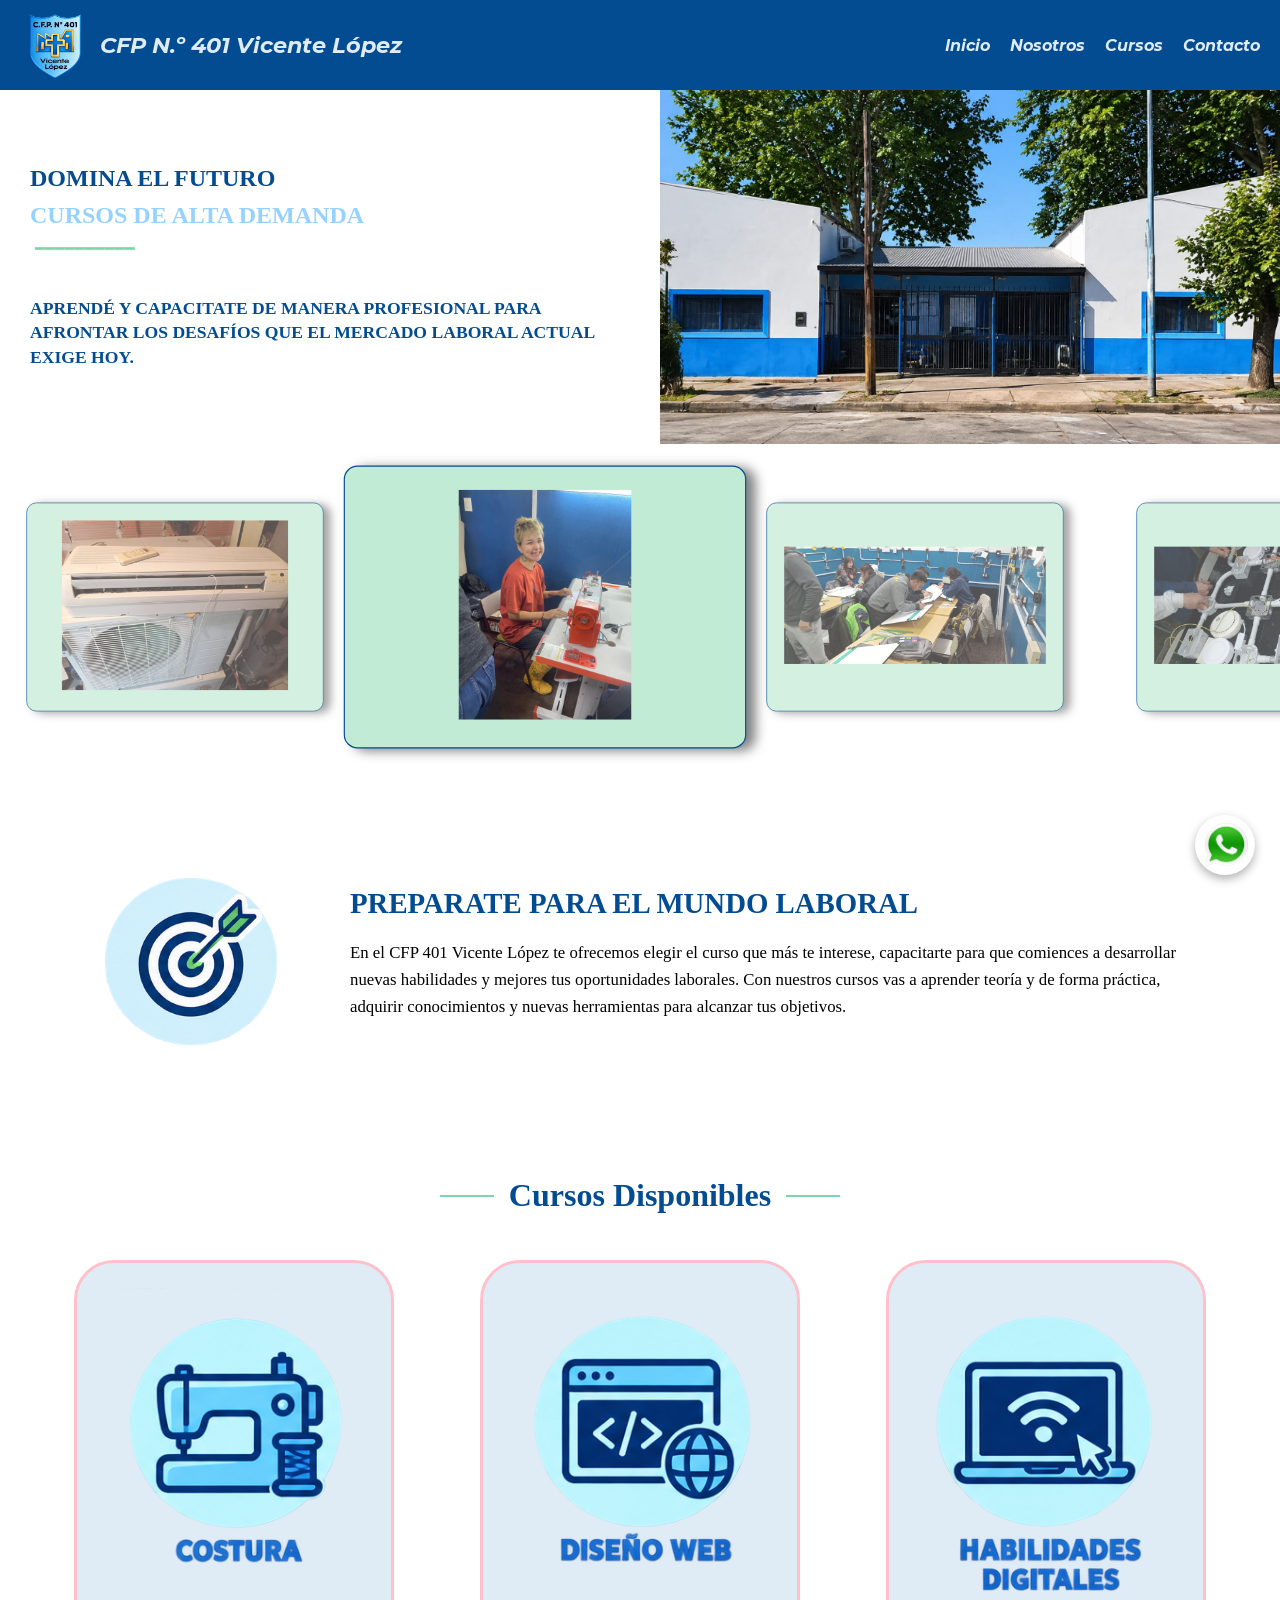
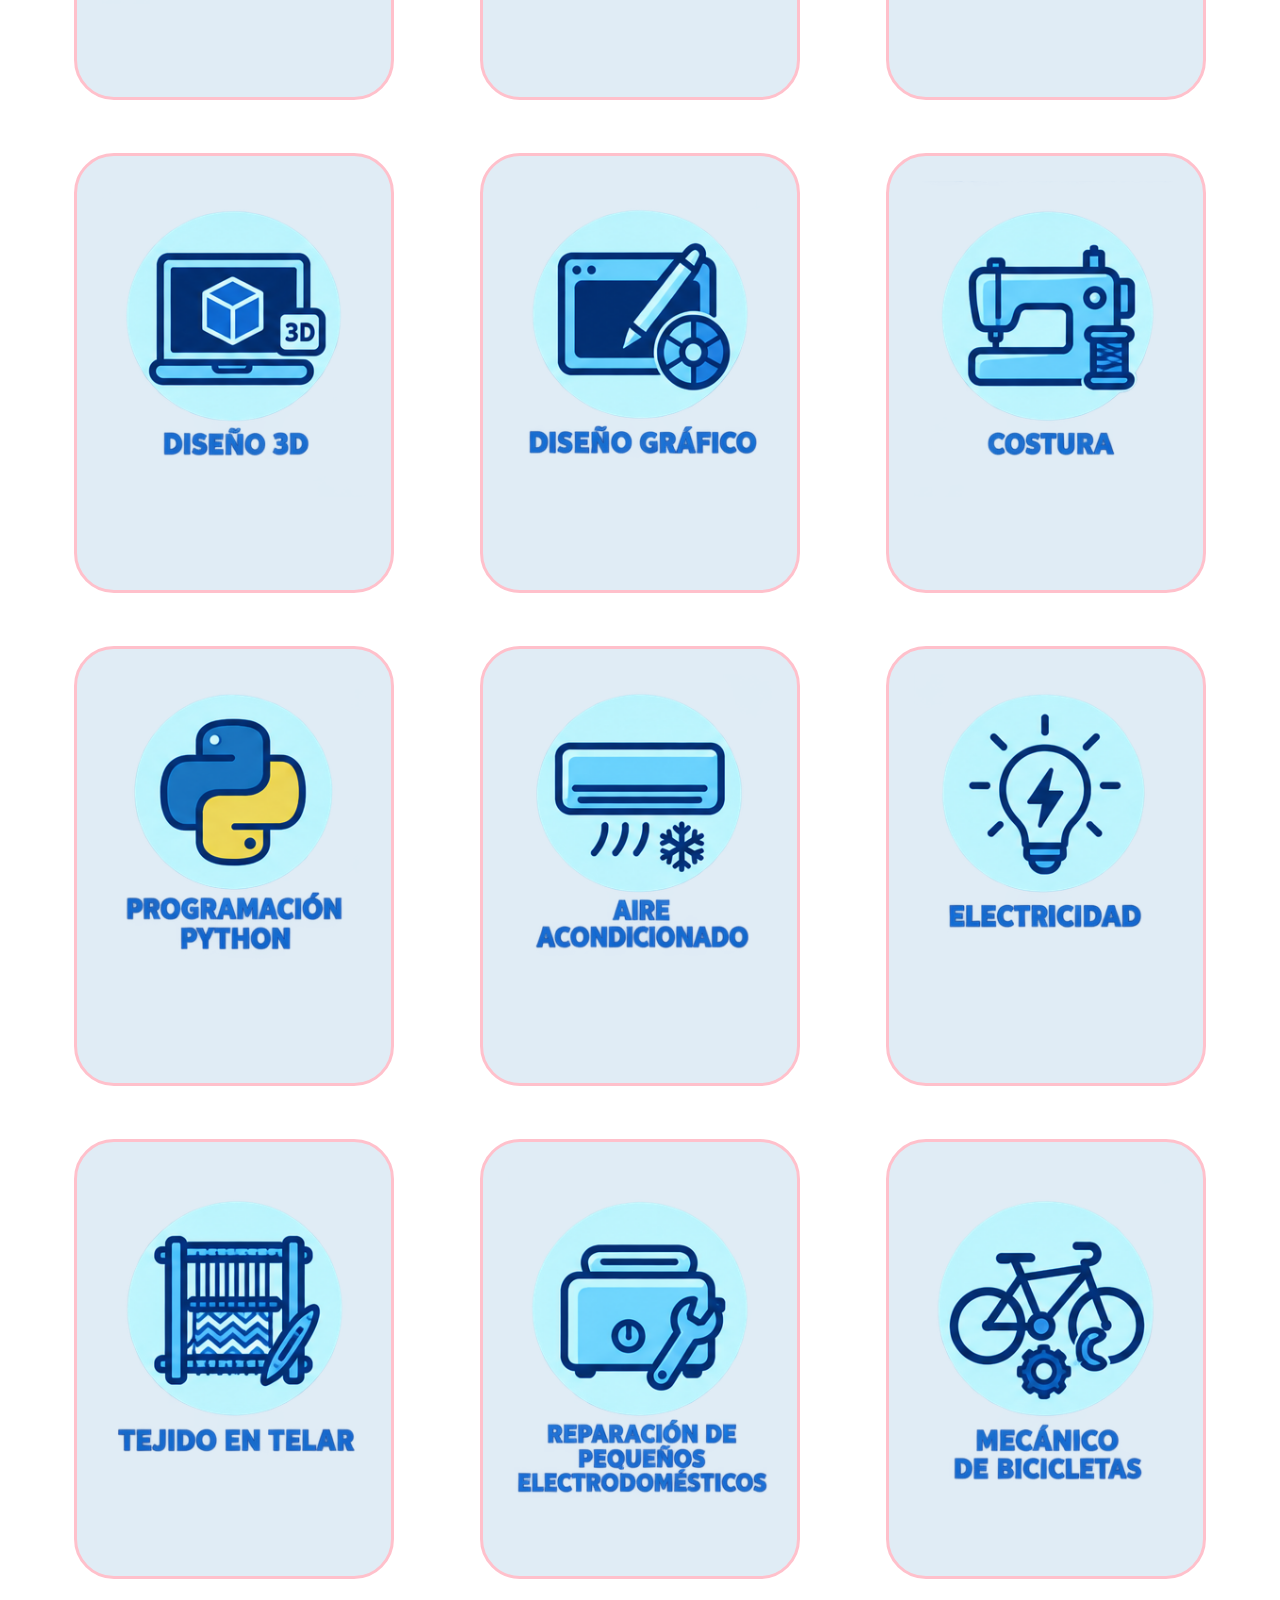
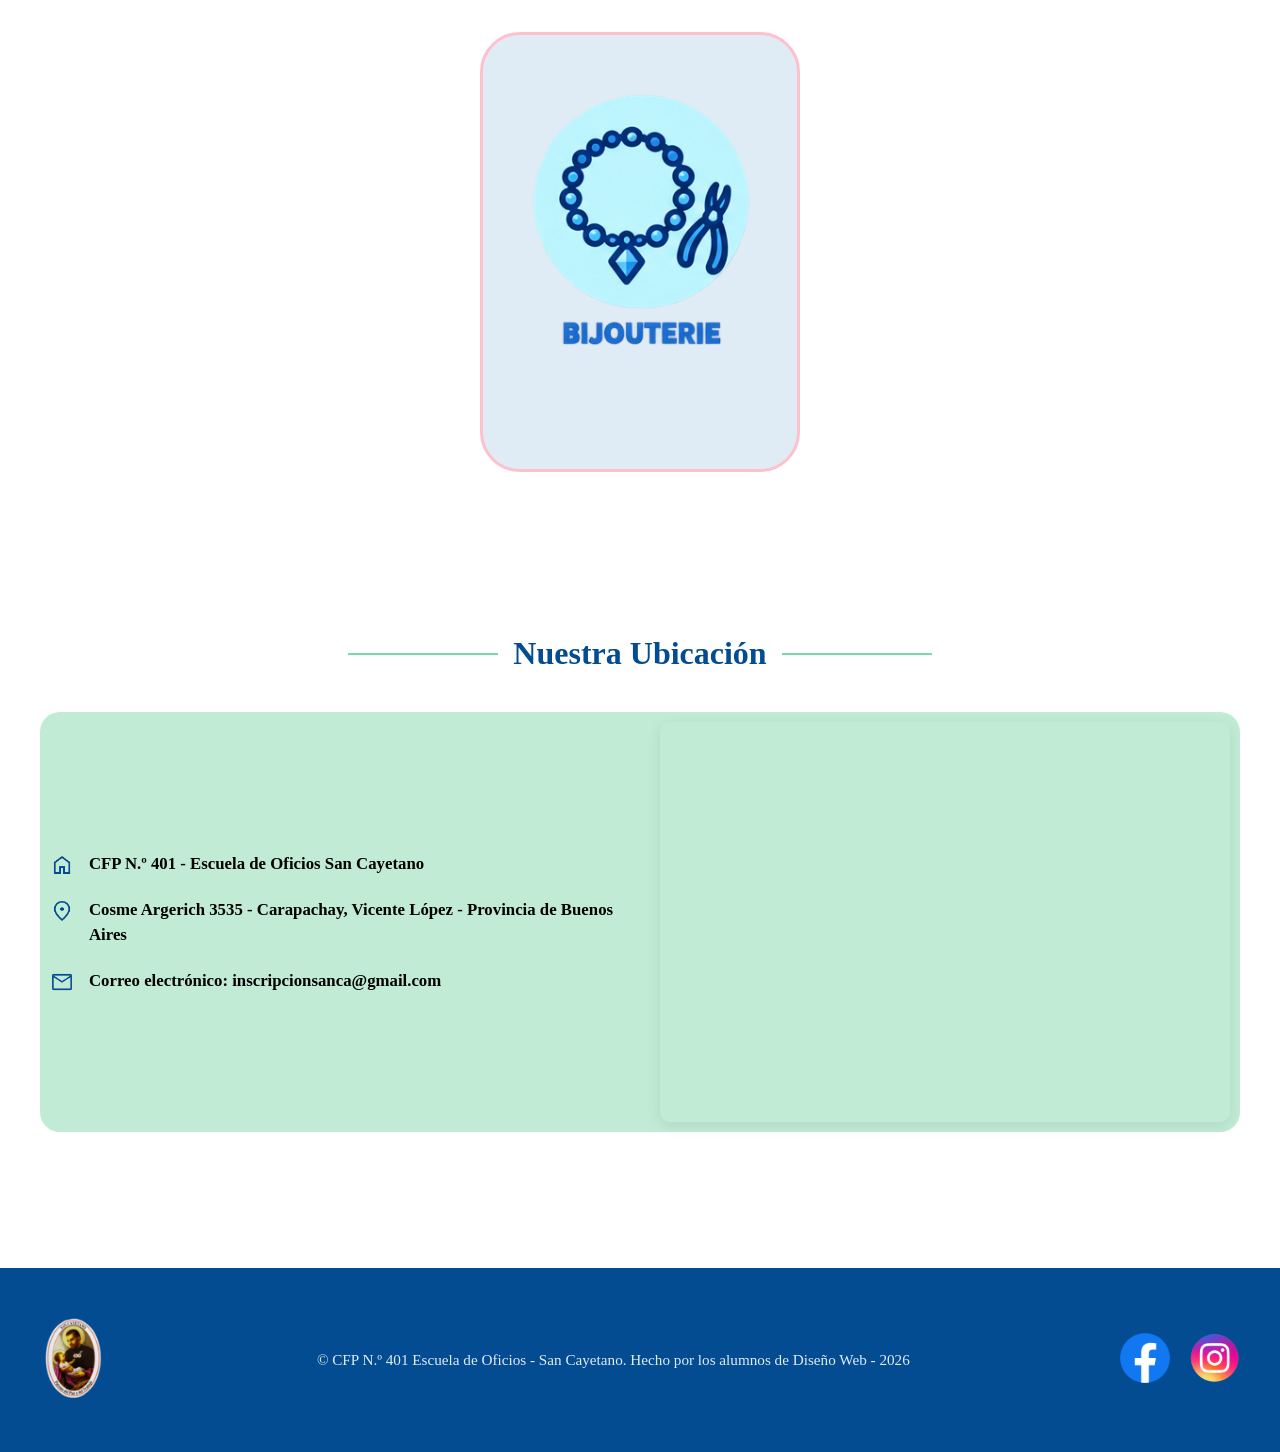
<file: index.html>
<!doctype html>
<html lang="es">
  <head>
    <meta charset="UTF-8" />
    <meta name="viewport" content="width=device-width, initial-scale=1.0" />
    <title>Inicio | CFP N.º 401 Vicente López</title>
    <link rel="stylesheet" href="css/layout.css" />
    <link rel="stylesheet" href="style.css" />
    <link rel="stylesheet" href="css/tarjetas-cursos.css" />
  </head>
  <body>
    <!--Encabezado y navegacion-->
    
    <header>
      <nav>
        <div class="logo">
          <img src="img/cfp 401.png" alt="" />
          <span>CFP N.º 401 Vicente López</span>
        </div>

        <ul class="navbar">
          <li><a href="index.html">Inicio</a></li>
          <li><a href="sobrenosotros.html">Nosotros</a></li>
          <li><a href="cursos.html">Cursos</a></li>
          <li><a href="contacto.html">Contacto</a></li>
        </ul>
      </nav>
    </header>
    
    <!--Contenido de la página-->
    <main>
      <section>
        <div class="contenedor">
          <div class="parrafo1">
            <div class="conjunto">
              <h1>DOMINA EL FUTURO</h1>
              <h2>CURSOS DE ALTA DEMANDA</h2>
              <div class="emojiHorizontal">━━━━━━━━━━</div>
            </div>
            <div class="parrafo2">
              <br />
              <h2>
                APRENDÉ Y CAPACITATE DE MANERA PROFESIONAL PARA AFRONTAR LOS DESAFÍOS QUE
                EL MERCADO LABORAL ACTUAL EXIGE HOY.
              </h2>
            </div>
          </div>

          <div class="bienvenida">
            <img class="sanca" src="img/sanca ins.jpg" />
          </div>
        </div>
      </section>

      <!-- Contenedor externo del carrusel -->

    <ul class="carrousel">
      <li class="Item">
        <img src="img/carrousell/imgdownloader-7a3324e4.jpeg" />
      </li>
      <li class="Item">
        <img src="img/carrousell/imgdownloader-2f3653e8.jpeg" />
      </li>
      <li class="Item">
        <img src="img/carrousell/imgdownloader-5572dd27.jpeg" />
      </li>
      <li class="Item">
        <img src="img/carrousell/imgdownloader-835ce319.jpeg" />
      </li>
      <li class="Item">
        <img src="img/carrousell/imgdownloader-a56210f3.jpeg" />
      </li>
      <li class="Item">
        <img src="img/carrousell/imgdownloader-ab0f7b37.jpeg" />
      </li>
      <li class="Item">
        <img src="img/carrousell/imgdownloader-b1d4fe76.jpeg" />
      </li>
      <li class="Item">
        <img src="img/carrousell/Impresion 3d.jpg" />
      </li>
    </ul>

      <!-- Primera seccion - Imagen con texto -->
      <br/><br/>

      <!-- Texto seccion 1 -->
      <section class="preparate-section">
  <div class="preparate-container">
    
    <!-- Icono o ilustración -->
    <div class="preparate-icon">
      <img src="img/iconos/objetivo.png"/>
    </div>

    <!-- Contenido de texto -->
    <div class="preparate-content">
      <h2 class="mundo">PREPARATE PARA EL MUNDO LABORAL</h2>
      <p class="cfp">
        En el CFP 401 Vicente López te ofrecemos elegir el curso que más te interese, capacitarte para que comiences a desarrollar nuevas habilidades y mejores tus oportunidades laborales.
        Con nuestros cursos vas a aprender teoría y de forma práctica, adquirir conocimientos y nuevas herramientas para alcanzar tus objetivos.
      </p>
    </div>

    </div>
      </section>

     
      <!-- Cursos -->
      <section class="cursos-section">
  
  <div class="tituloCursos">
    <h2>Cursos Disponibles</h2>
  </div>

  <!-- Contenedor de tarjetas: las genera script/cursos.js a partir de json/cursos.json -->
  <div class="lista-cursos" id="lista-cursos"></div>
</section>
      <!-- Fin seccion Cursos -->

      <!-- Ubicación -->
      <section class="contacto-section">
  
  
        <div class="alinear-contacto">
          <h2>Nuestra Ubicación</h2>
        </div>

    <div class="fila">
    
    <!-- Datos de contacto -->
    <div class="columna1">
      <div class="contenedorUbicacion">
        <p class="dato-contacto">
          <img src="img/home.png"/> 
          <strong>CFP N.º 401 - Escuela de Oficios San Cayetano</strong>
        </p>
        
        <p class="dato-contacto">
          <img src="img/location.png"/> 
          <strong>Cosme Argerich 3535 - Carapachay, Vicente López - Provincia de Buenos Aires</strong>
        </p>
        
        <p class="dato-contacto">
          <img src="img/mail.png"/> 
          <strong>Correo electrónico: inscripcionsanca@gmail.com</strong> 
        </p>
      </div>
    </div>


         <!-- Mapa responsivo -->
    <div class="columna2">
      <div class="map-container">
        <iframe
          src="https://www.google.com/maps/embed?pb=!1m18!1m12!1m3!1d3286.8781703437503!2d-58.54680232426289!3d-34.531314472980405!2m3!1f0!2f0!3f0!3m2!1i1024!2i768!4f13.1!3m3!1m2!1s0x95bcb0a4e9ad8f0f%3A0xa6dee74b91235b7b!2sEscuela%20de%20Oficios%20San%20Cayetano%20-%20CFP%20401%20Vicente%20L%C3%B3pez!5e0!3m2!1ses-419!2sar!4v1790050199813!5m2!1ses-419!2sar"
          style="border: 0;"
          allowfullscreen=""
          loading="lazy"
          referrerpolicy="strict-origin-when-cross-origin"
          title="Ubicación de la Escuela de Oficios San Cayetano en Google Maps"
        ></iframe>
      </div>
    </div>
</div>
      </section>

      <!-- Botón flotante de WhatsApp -->
      <a href="https://wa.me/5491157210884" 
        class="whatsapp-float" 
        target="_blank" 
        rel="noopener noreferrer" 
        aria-label="Contactar por WhatsApp">
          <img src="img/whatsApp.png" alt="Icono de WhatsApp" />
      </a>

    </main>
    <br/><br/>

    <!--Pie de página-->
    <footer class="custom">
  <div class="footer-content">
    
    <!-- Logo o imagen institucional -->
    <div class="footer-logo">
      <img src="img/sanca p.png" alt="Logo Escuela San Cayetano" class="cayetano" />
    </div>

    <!-- Derechos reservados -->
    <div class="footer-column">
      <p>&copy; CFP N.º 401 Escuela de Oficios - San Cayetano. Hecho por los alumnos de Diseño Web - 2026</p>
    </div>

    <!-- Redes sociales -->
    <div class="social-icons">
      <a href="https://www.facebook.com/cfpvicentelopez/" target="_blank" rel="noopener noreferrer" aria-label="Facebook del CFP 401">
        <img src="img/fb logo.png" alt="Logo de Facebook" />
      </a>
      <a href="https://www.instagram.com/cfp401escuelasancayetano/" target="_blank" rel="noopener noreferrer" aria-label="Instagram del CFP 401">
        <img src="img/ig.png" alt="Logo de Instagram" />
      </a>
    </div>

  </div>
</footer>

    <script src="script.js"></script>
    <script src="script/cursos.js"></script>
  </body>
</html>
</file>
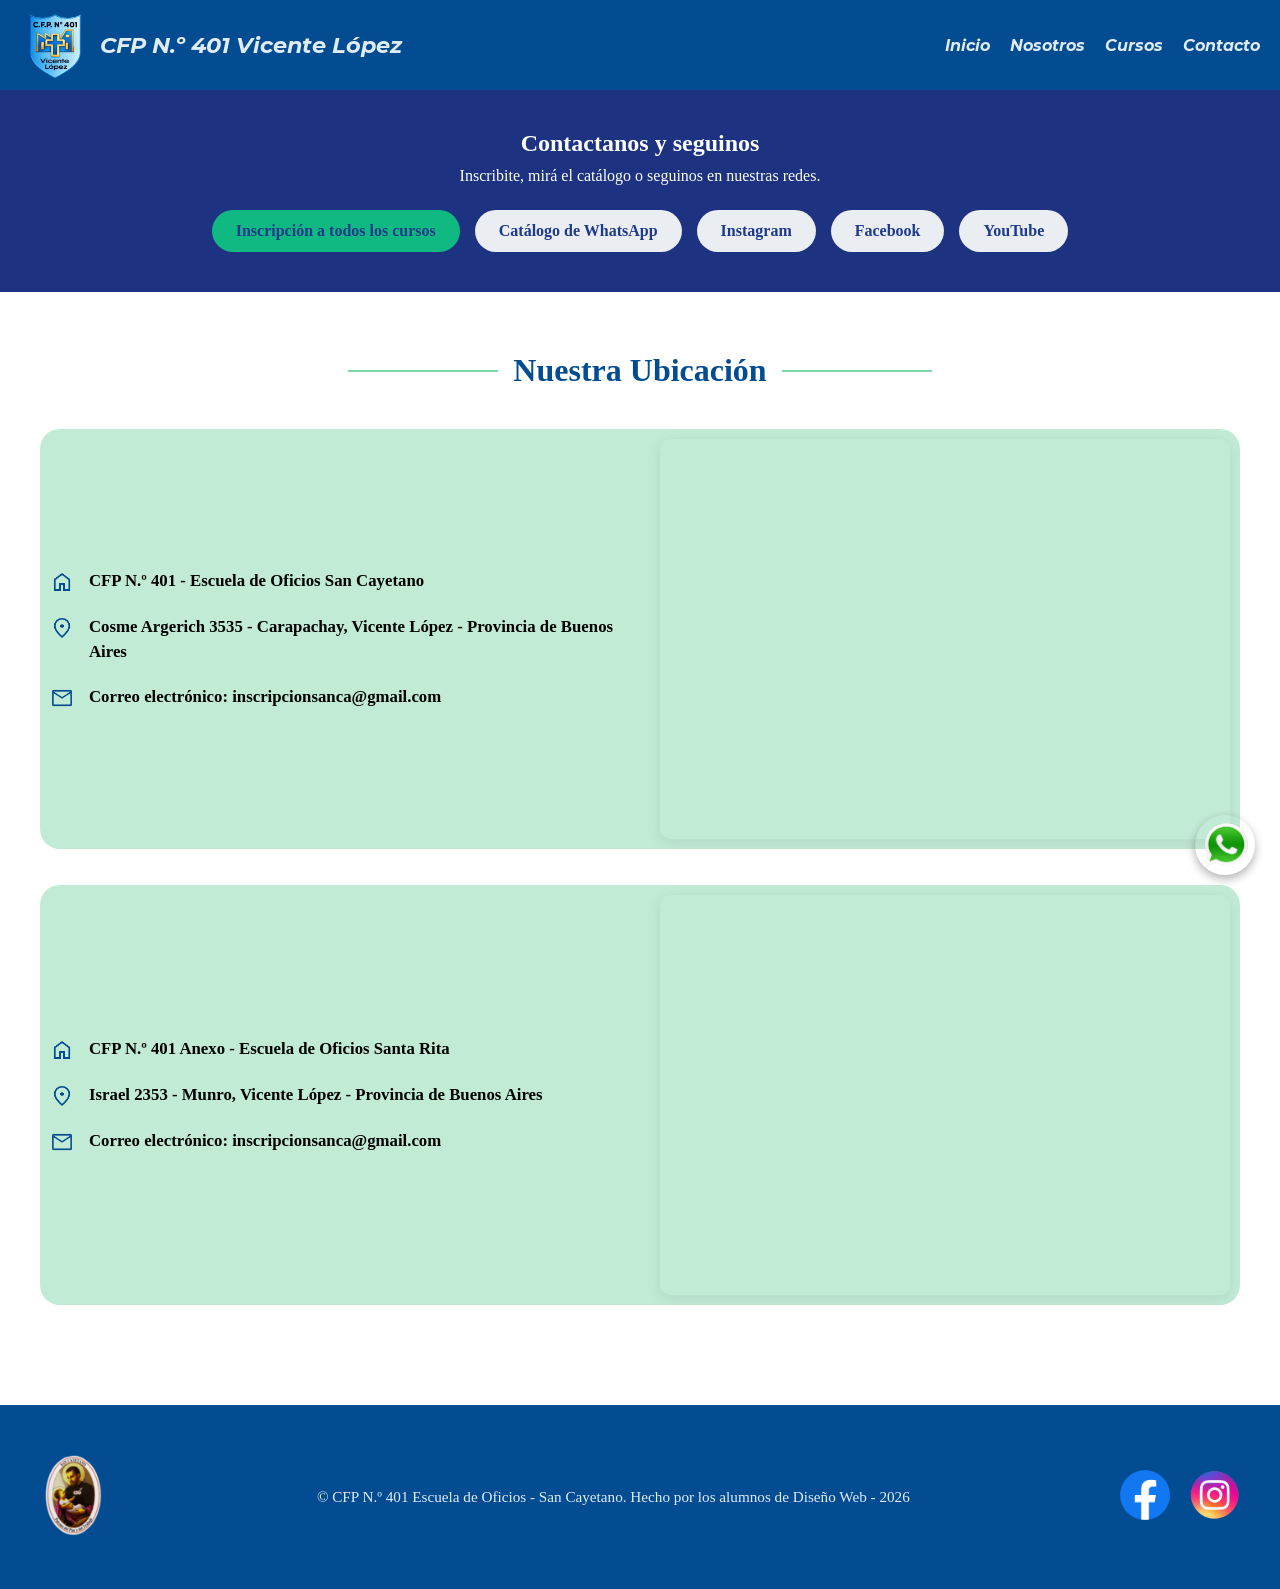
<file: contacto.html>
<!DOCTYPE html>
<html lang="es">
<head>
    <meta charset="UTF-8">
    <meta name="viewport" content="width=device-width, initial-scale=1.0">
    <title>Contacto | CFP N.º 401 Vicente López</title>
    <link rel="stylesheet" href="css/layout.css">
    <link rel="stylesheet" href="style.css">
    
</head>
<body>
   <!--Encabezado y navegacion-->
    <header>
      <nav>
        <div class="logo">
          <img src="img/cfp 401.png" alt="" />
          <span>CFP N.º 401 Vicente López</span>
        </div>

        <ul class="navbar">
            <li><a href="index.html">Inicio</a></li>
            <li><a href="sobrenosotros.html">Nosotros</a></li>
            <li><a href="cursos.html">Cursos</a></li>
            <li><a href="contacto.html">Contacto</a></li>
        </ul>
    </nav>
     

    </header>


    <!--Contenido de la página-->

    <main>
      
    <!--Información de contacto-->
    <section class="contacto-info">
        <h2>Contactanos y seguinos</h2>
        <p>Inscribite, mirá el catálogo o seguinos en nuestras redes.</p>

        <div class="contacto-info__enlaces">
            <a class="enlace-inscripcion" href="https://san-cayetano-aprendes.lovable.app/#inicio" target="_blank" rel="noopener noreferrer">Inscripción a todos los cursos</a>
            <a class="enlace-contacto" href="https://www.whatsapp.com/catalog/5491157210884/?app_absent=0" target="_blank" rel="noopener noreferrer">Catálogo de WhatsApp</a>
            <a class="enlace-contacto" href="https://www.instagram.com/cfp401escuelasancayetano/?hl=es-la" target="_blank" rel="noopener noreferrer">Instagram</a>
            <a class="enlace-contacto" href="https://www.facebook.com/cayetano.sanca" target="_blank" rel="noopener noreferrer">Facebook</a>
            <a class="enlace-contacto" href="https://www.youtube.com/channel/UC4_VMLCWipkBuv9fV1UsdDA" target="_blank" rel="noopener noreferrer">YouTube</a>
        </div>
    </section>
        <section>

            <!-- Ubicación -->
      <section class="contacto-section">
  
  
        <div class="alinear-contacto">
          <h2>Nuestra Ubicación</h2>
        </div>

    <div class="fila">
    
    <!-- Datos de contacto -->
    <div class="columna1">
      <div class="contenedorUbicacion">
        <p class="dato-contacto">
          <img src="img/home.png"/> 
          <strong>CFP N.º 401 - Escuela de Oficios San Cayetano</strong>
        </p>
        
        <p class="dato-contacto">
          <img src="img/location.png"/> 
          <strong>Cosme Argerich 3535 - Carapachay, Vicente López - Provincia de Buenos Aires</strong>
        </p>
        
        <p class="dato-contacto">
          <img src="img/mail.png"/> 
          <strong>Correo electrónico: inscripcionsanca@gmail.com</strong> 
        </p>
      </div>
    </div>



             <!-- Mapa responsivo -->
    <div class="columna2">
      <div class="map-container">
        <iframe
          src="https://www.google.com/maps/embed?pb=!1m18!1m12!1m3!1d3286.8781703437503!2d-58.54680232426289!3d-34.531314472980405!2m3!1f0!2f0!3f0!3m2!1i1024!2i768!4f13.1!3m3!1m2!1s0x95bcb0a4e9ad8f0f%3A0xa6dee74b91235b7b!2sEscuela%20de%20Oficios%20San%20Cayetano%20-%20CFP%20401%20Vicente%20L%C3%B3pez!5e0!3m2!1ses-419!2sar!4v1790050199813!5m2!1ses-419!2sar"
          style="border: 0;"
          allowfullscreen=""
          loading="lazy"
          referrerpolicy="strict-origin-when-cross-origin"
          title="Ubicación de la Escuela de Oficios San Cayetano en Google Maps"
        ></iframe>
      </div>
    </div>

    </div>
    <br><br>
    
    <div class="fila2">
    <!-- Datos de contacto -->
    <div class="columna3">
      <div class="contenedorUbicacion2">
        <p class="dato-contacto">
          <img src="img/home.png"/> 
          <strong>CFP N.º 401 Anexo - Escuela de Oficios Santa Rita</strong>
        </p>
        
        <p class="dato-contacto">
          <img src="img/location.png"/> 
          <strong>Israel 2353 - Munro, Vicente López - Provincia de Buenos Aires</strong>
        </p>
        
        <p class="dato-contacto">
          <img src="img/mail.png"/> 
          <strong>Correo electrónico: inscripcionsanca@gmail.com</strong> 
        </p>
      </div>
    </div>



             <!-- Mapa responsivo -->
    <div class="columna2">
      <div class="map-container">
        <iframe src="https://www.google.com/maps/embed?pb=!1m18!1m12!1m3!1d3286.4632572674295!2d-58.5382216!3d-34.5418243!2m3!1f0!2f0!3f0!3m2!1i1024!2i768!4f13.1!3m3!1m2!1s0x95bcb0b344464b4f%3A0x9ddb9352e2899dce!2sIsrael%202353%2C%20B1606EAE%20Munro%2C%20Provincia%20de%20Buenos%20Aires!5e0!3m2!1ses-419!2sar!4v1792106433763!5m2!1ses-419!2sar"  
        style="border:0;" 
        allowfullscreen="" 
        loading="lazy" 
        referrerpolicy="strict-origin-when-cross-origin"></iframe>
      </div>
    </div>
</div>
        </section>
        </section>
    </main>

      <!-- Botón flotante de WhatsApp -->
      <a href="https://wa.me/5491157210884" 
        class="whatsapp-float" 
        target="_blank" 
        rel="noopener noreferrer" 
        aria-label="Contactar por WhatsApp">
          <img src="img/whatsApp.png" alt="Icono de WhatsApp" />
      </a>

        <!--Pie de página-->
    <footer class="custom">
  <div class="footer-content">
    
    <!-- Logo o imagen institucional -->
    <div class="footer-logo">
      <img src="img/sanca p.png" alt="Logo Escuela San Cayetano" class="cayetano" />
    </div>

    <!-- Derechos reservados -->
    <div class="footer-column">
      <p>&copy; CFP N.º 401 Escuela de Oficios - San Cayetano. Hecho por los alumnos de Diseño Web - 2026</p>
    </div>

    <!-- Redes sociales -->
    <div class="social-icons">
      <a href="https://www.facebook.com/cfpvicentelopez/" target="_blank" rel="noopener noreferrer" aria-label="Facebook del CFP 401">
        <img src="img/fb logo.png" alt="Logo de Facebook" />
      </a>
      <a href="https://www.instagram.com/cfp401escuelasancayetano/" target="_blank" rel="noopener noreferrer" aria-label="Instagram del CFP 401">
        <img src="img/ig.png" alt="Logo de Instagram" />
      </a>
    </div>

  </div>
</footer>

</body>
</html>
</file>
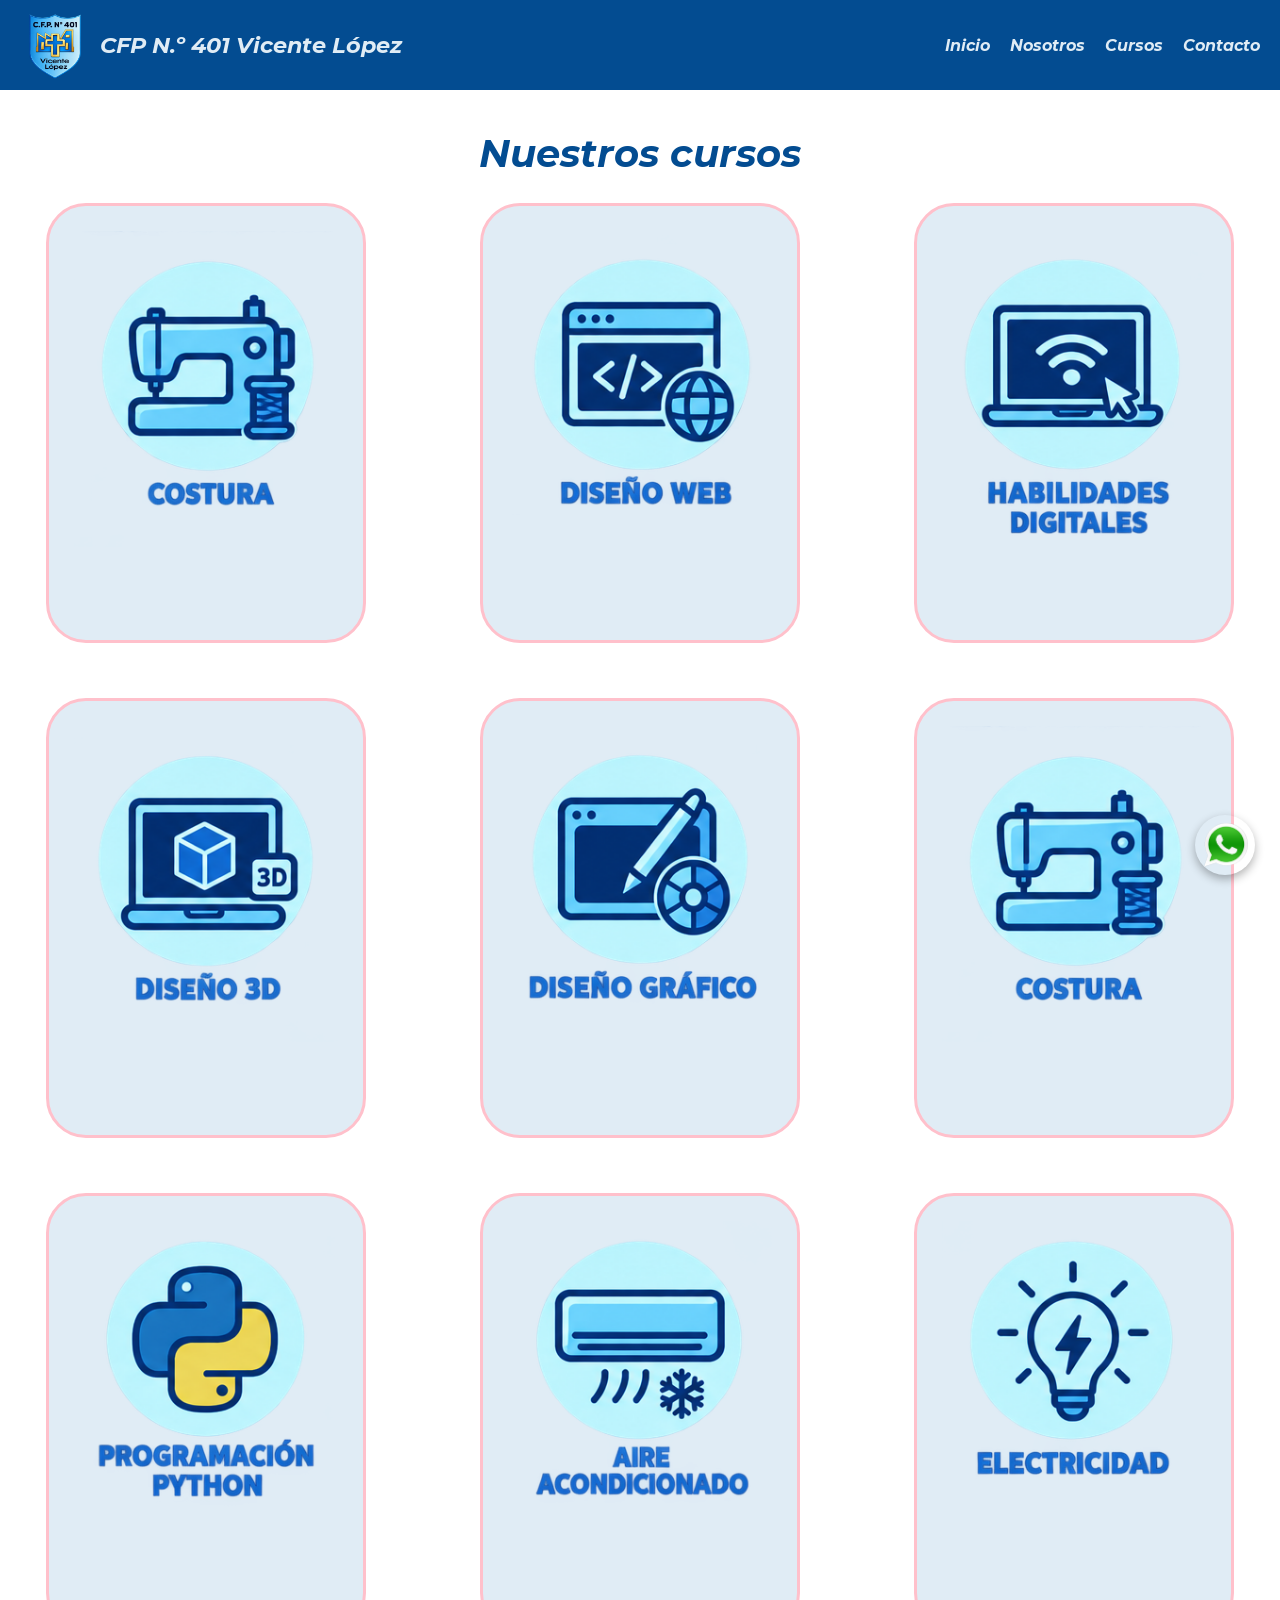
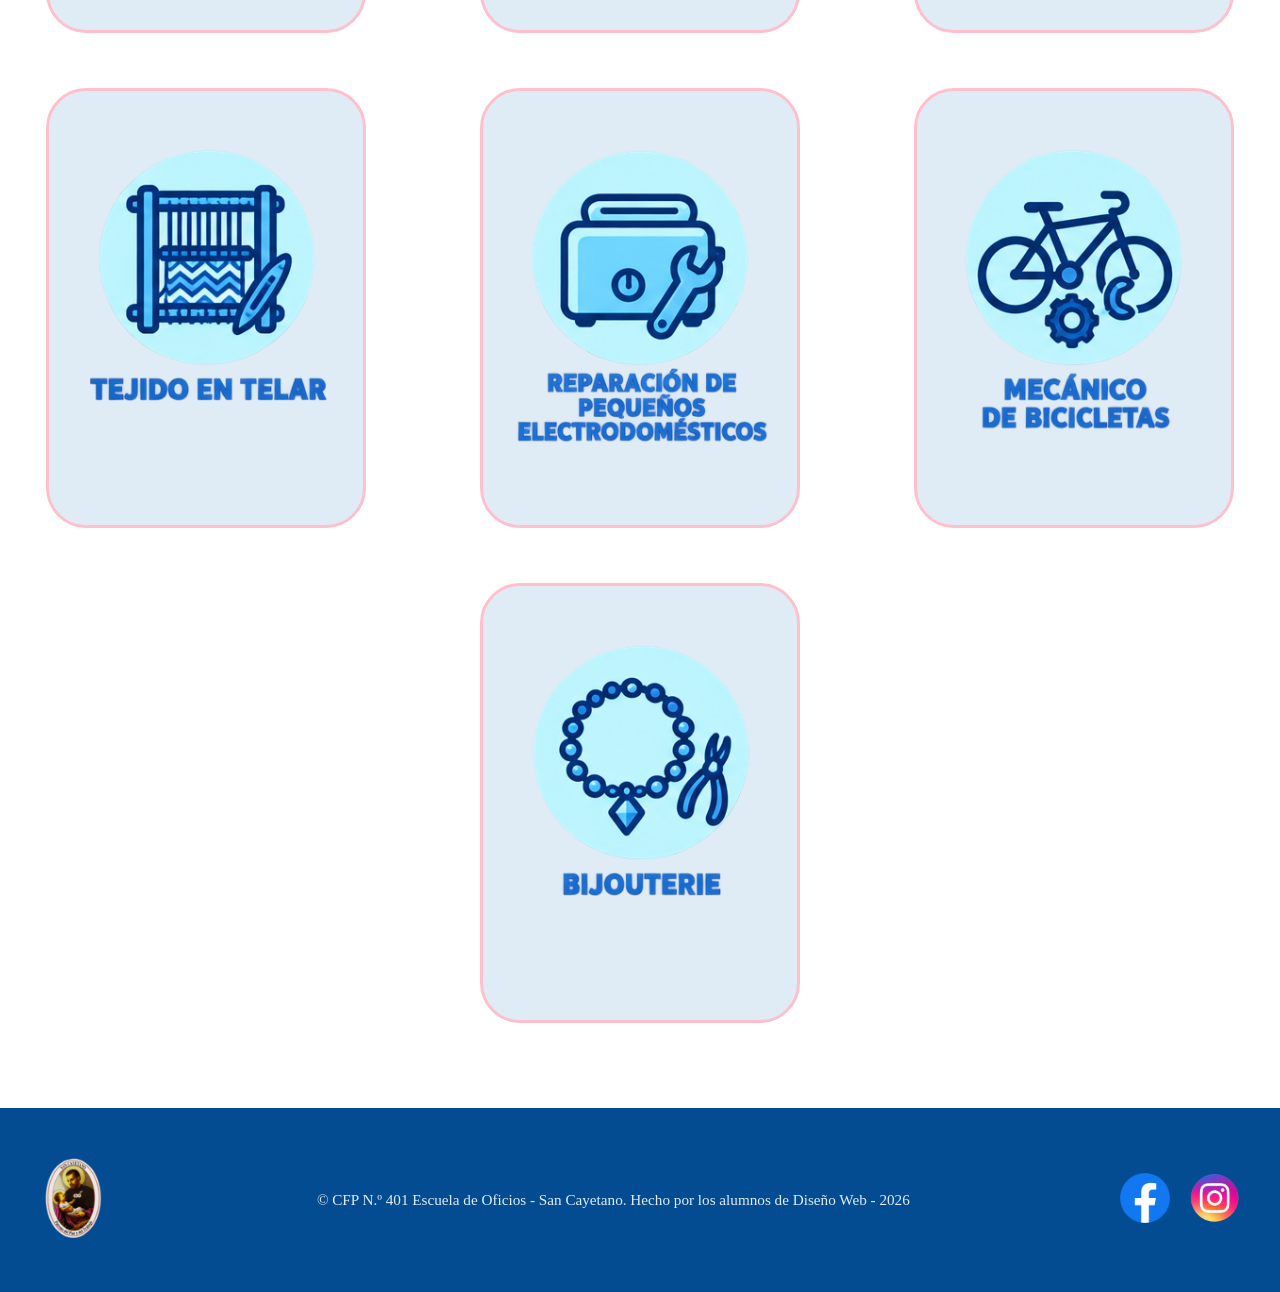
<file: cursos.html>
<!DOCTYPE html>
<html lang="es">
<head>
    <meta charset="UTF-8">
    <meta name="viewport" content="width=device-width, initial-scale=1.0">
    <title>Cursos | CFP N.º 401 Vicente López</title>
    <link rel="stylesheet" href="./css/layout.css">
    <link rel="stylesheet" href="./css/cursos.css">
    <link rel="stylesheet" href="./css/tarjetas-cursos.css">
</head>
<body>
     <header>
      <nav>
        <div class="logo">
          <img src="img/cfp 401.png" alt="" />
          <span>CFP N.º 401 Vicente López</span>
        </div>

        <ul class="navbar">
          <li><a href="index.html">Inicio</a></li>
          <li><a href="sobrenosotros.html">Nosotros</a></li>
          <li><a href="cursos.html">Cursos</a></li>
          <li><a href="contacto.html">Contacto</a></li>
        </ul>
      </nav>
    </header>
   

    <h1 class="titulo-pagina">Nuestros cursos</h1>
    <main class="lista-cursos" id="lista-cursos">
         
    </main>

    <!-- Botón flotante de WhatsApp -->
      <a href="https://wa.me/5491157210884" 
        class="whatsapp-float" 
        target="_blank" 
        rel="noopener noreferrer" 
        aria-label="Contactar por WhatsApp">
          <img src="img/whatsApp.png" alt="Icono de WhatsApp" />
      </a>
        <!--Pie de página-->
    <footer class="custom">
  <div class="footer-content">
    
    <!-- Logo o imagen institucional -->
    <div class="footer-logo">
      <img src="img/sanca p.png" alt="Logo Escuela San Cayetano" class="cayetano" />
    </div>

    <!-- Derechos reservados -->
    <div class="footer-column">
      <p>&copy; CFP N.º 401 Escuela de Oficios - San Cayetano. Hecho por los alumnos de Diseño Web - 2026</p>
    </div>

    <!-- Redes sociales -->
    <div class="social-icons">
      <a href="https://www.facebook.com/cfpvicentelopez/" target="_blank" rel="noopener noreferrer" aria-label="Facebook del CFP 401">
        <img src="img/fb logo.png" alt="Logo de Facebook" />
      </a>
      <a href="https://www.instagram.com/cfp401escuelasancayetano/" target="_blank" rel="noopener noreferrer" aria-label="Instagram del CFP 401">
        <img src="img/ig.png" alt="Logo de Instagram" />
      </a>
    </div>

  </div>
</footer>
    <script src="./script/cursos.js"></script>
</body>
</html>
</file>
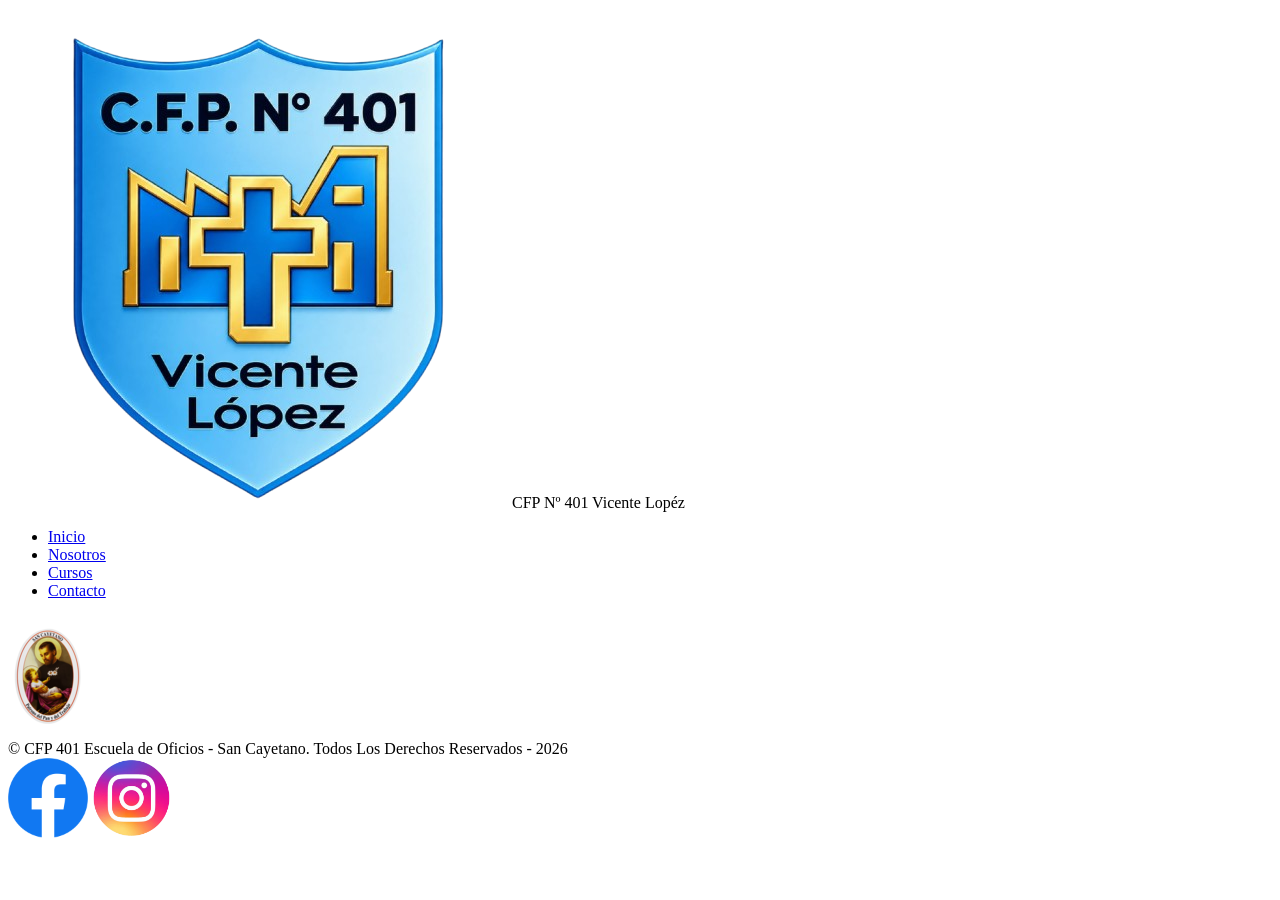
<file: nosotros.html>
<!DOCTYPE html>
<html lang="en">
<head>
    <meta charset="UTF-8">
    <meta name="viewport" content="width=device-width, initial-scale=1.0">
    <title>Document</title>
    <link rel="stylesheet" href="style.css">
</head>
<body>
   <!--Encabezado y navegacion-->
    <header>
      <nav>
        <div class="logo">
          <img src="img/cfp 401.png" alt="" />
          <span>CFP Nº 401 Vicente Lopéz</span>
        </div>

        <ul class="navbar">
          <li><a href="../sancaweb/index.html">Inicio</a></li>
          <li><a href="../sancaweb/nosotros.html">Nosotros</a></li>
          <li><a href="../sancaweb/cursos.html">Cursos</a></li>
          <li><a href="../sancaweb/contacto.html">Contacto</a></li>
        </ul>
      </nav>
    </header>


    <!--Pie de página-->
    <footer class="custom">
      <div class="footer-container">
        <img src="img/sanca p.png" class="cayetano" />
      </div>
      <div class="footer-column">
        &copy; CFP 401 Escuela de Oficios - San Cayetano. Todos Los Derechos
        Reservados - 2026
      </div>

      <div class="social-icons">
        <a href="https://www.facebook.com/cfpvicentelopez/" target="_blank"
          ><img width="80px" src="img/fb logo.png"
        /></a>
        <a
          href="https://www.instagram.com/cfp401escuelasancayetano/"
          target="_blank"
          ><img width="80px" src="img/ig.png"
        /></a>
      </div>
    </footer>
</body>
</html>
</file>
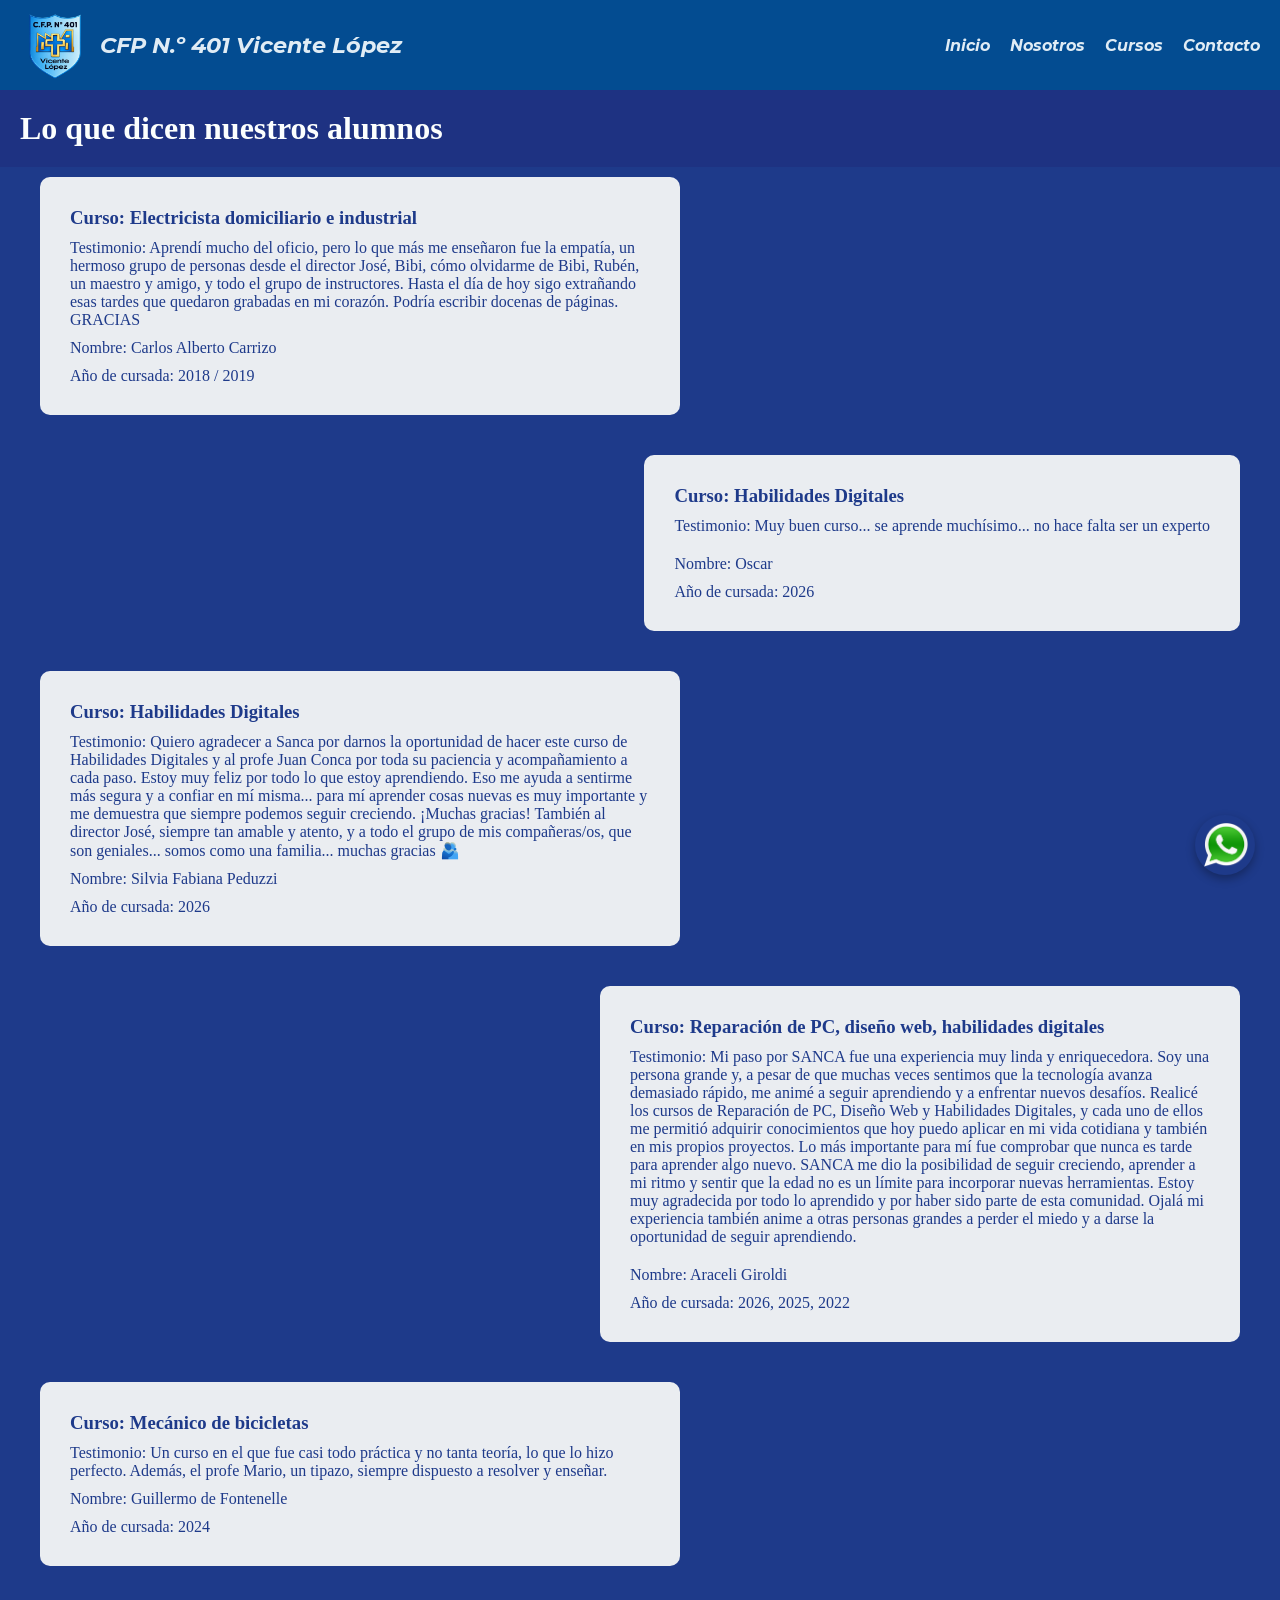
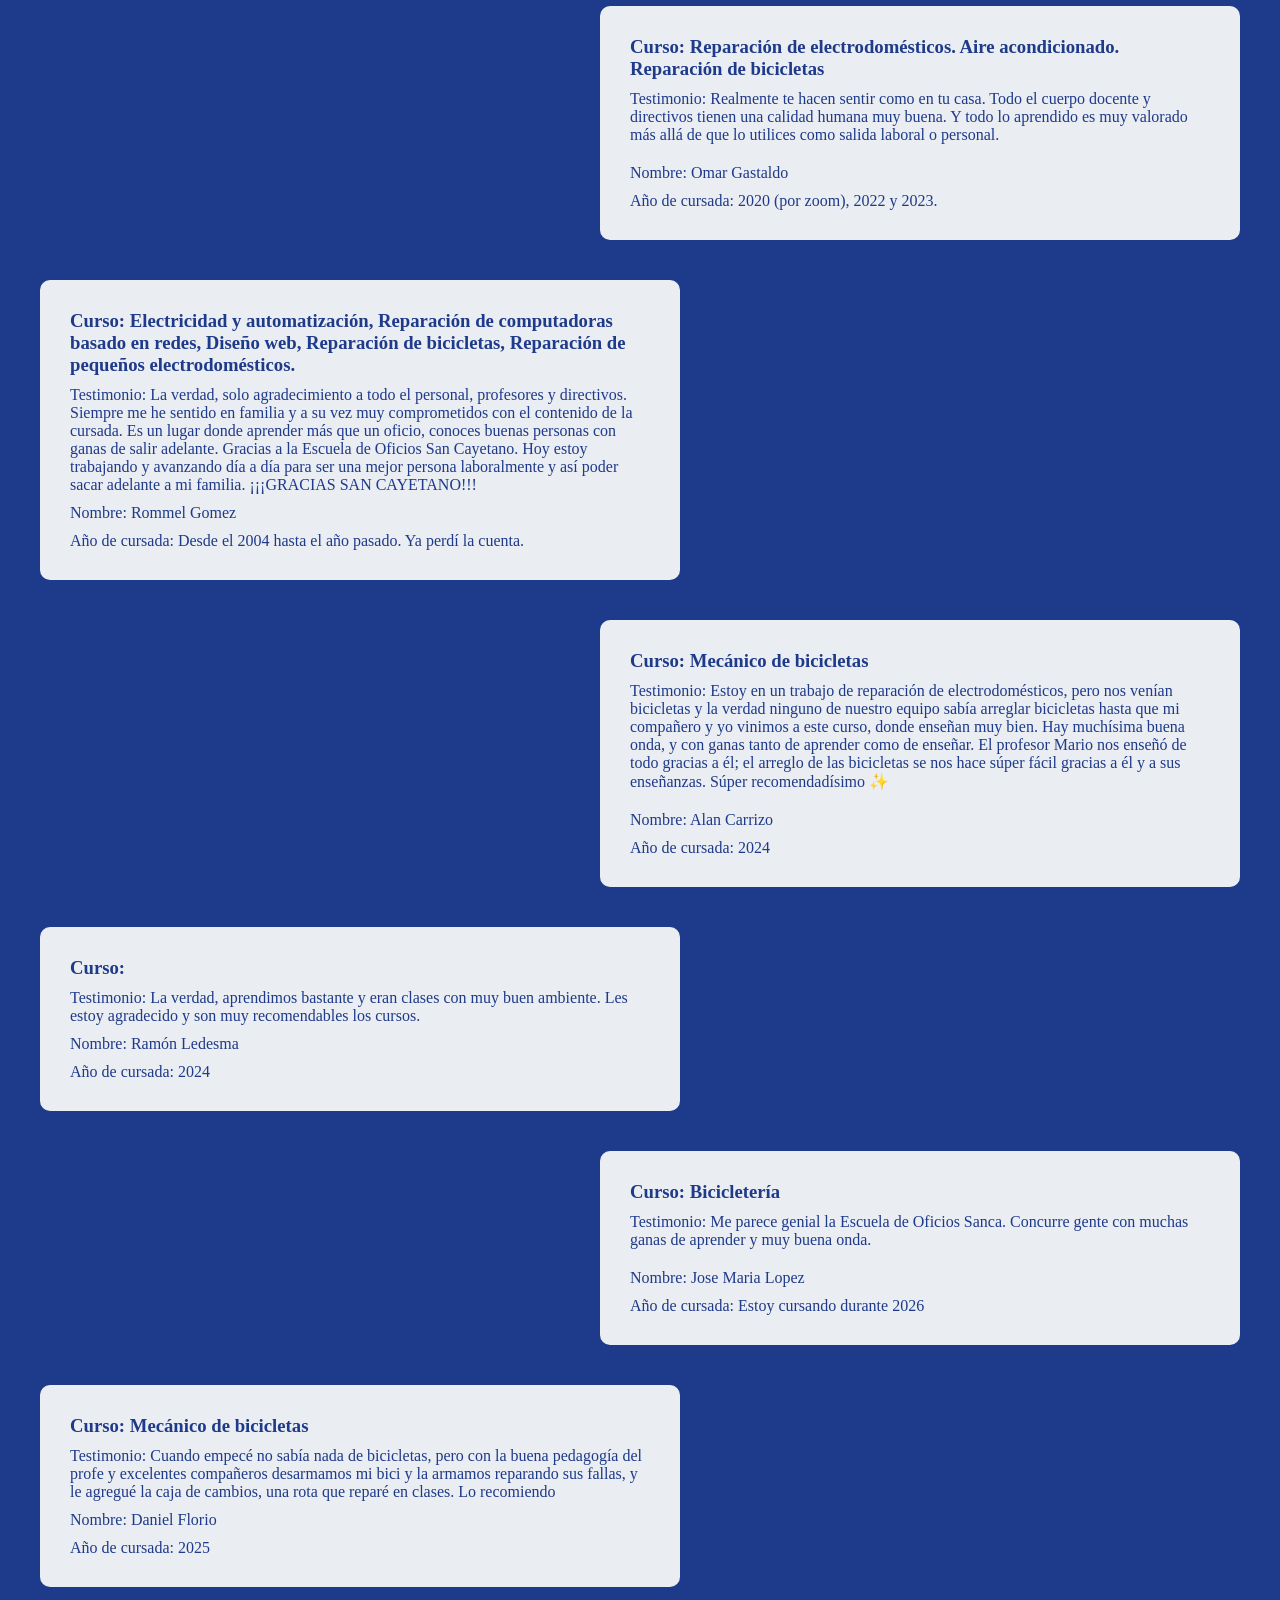
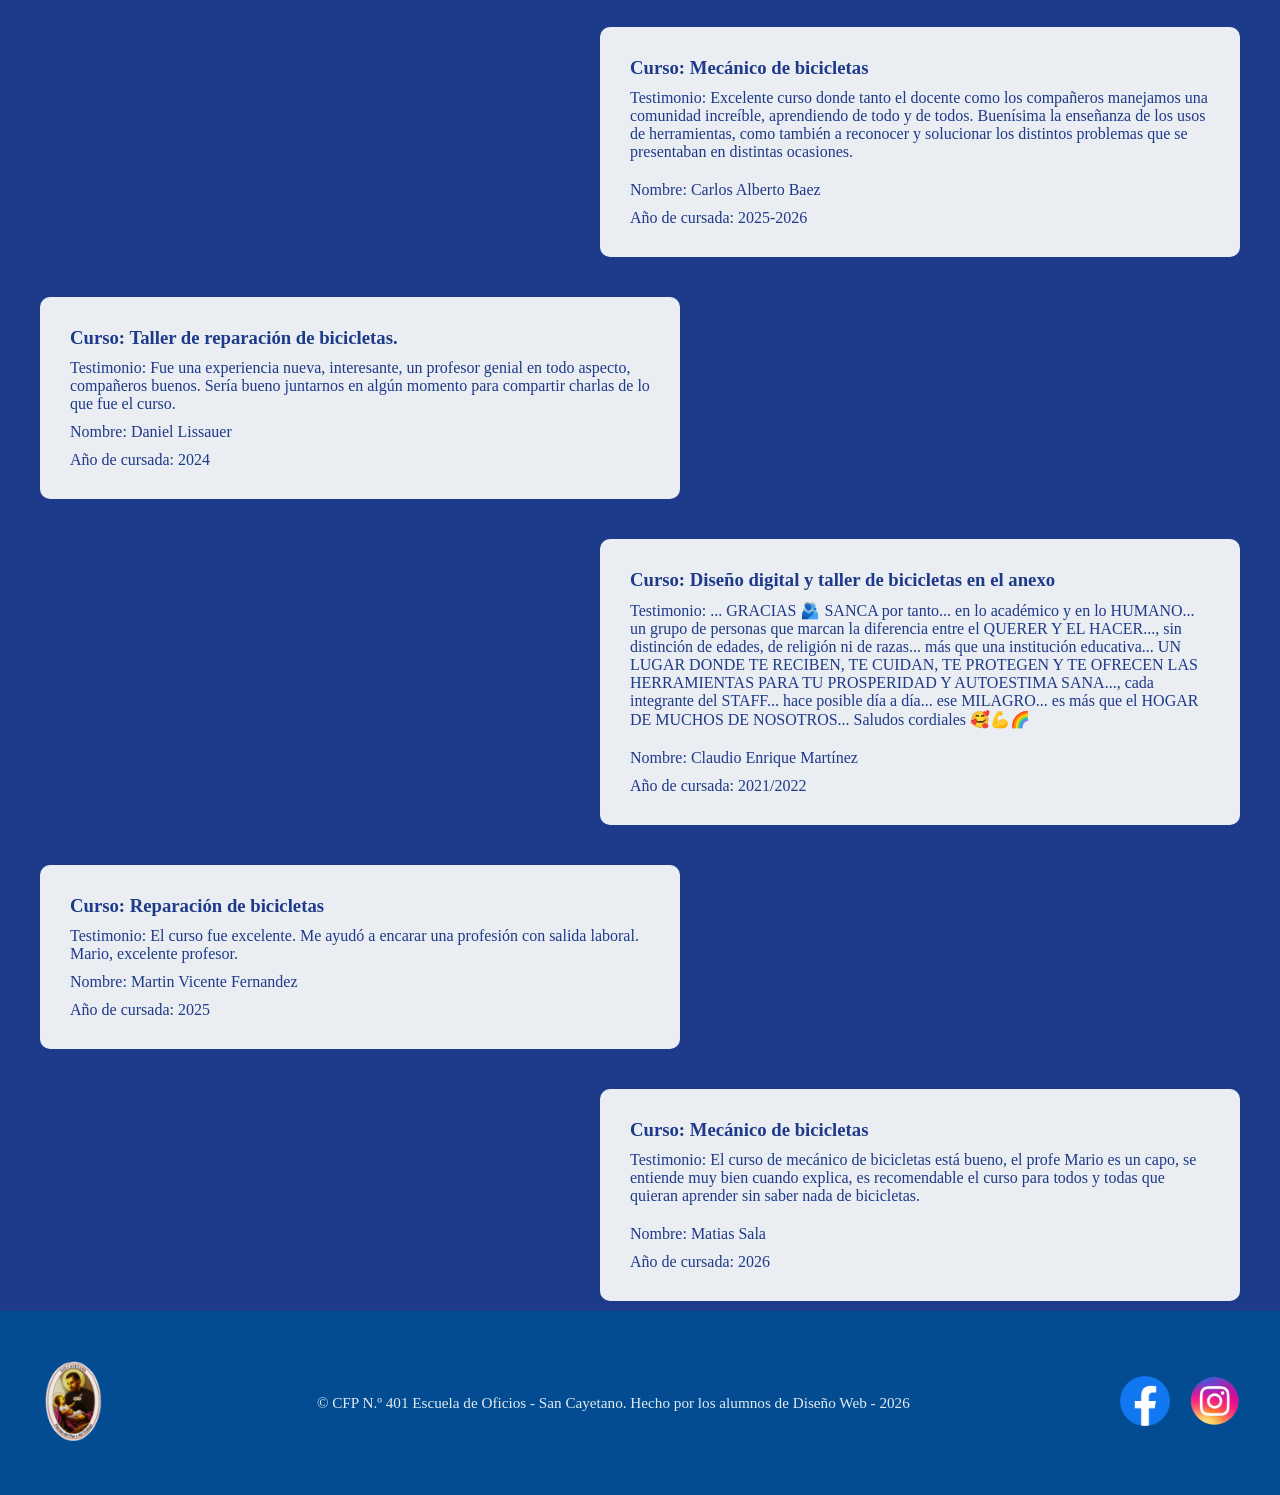
<file: sobrenosotros.html>
<!DOCTYPE html>
<html lang="es">
<head>
    <meta charset="UTF-8">
    <meta name="viewport" content="width=device-width, initial-scale=1.0">
    <title>Nosotros | CFP N.º 401 Vicente López</title>

    <link rel="stylesheet" href="css/layout.css">
    <link rel="stylesheet" href="css/testimonios.css">
</head>
<body>
    <header>
    <nav>
        <div class="logo">
          <img src="img/cfp 401.png" alt="" />
          <span>CFP N.º 401 Vicente López</span>
        </div>
        <ul class="navbar">
            <li><a href="index.html">Inicio</a></li>
            <li><a href="sobrenosotros.html">Nosotros</a></li>
            <li><a href="cursos.html">Cursos</a></li>
            <li><a href="contacto.html">Contacto</a></li>
        </ul>
    </nav>
    </header>

    <div class="Titulos">
        <h1>Lo que dicen nuestros alumnos</h1>
    </div>
       <div class="carta-container">

    </div>


    <!-- Botón flotante de WhatsApp -->
      <a href="https://wa.me/5491157210884" 
        class="whatsapp-float" 
        target="_blank" 
        rel="noopener noreferrer" 
        aria-label="Contactar por WhatsApp">
          <img src="img/whatsApp.png" alt="Icono de WhatsApp" />
      </a>

    <!--Pie de página-->
    <footer class="custom">
  <div class="footer-content">
    
    <!-- Logo o imagen institucional -->
    <div class="footer-logo">
      <img src="img/sanca p.png" alt="Logo Escuela San Cayetano" class="cayetano" />
    </div>

    <!-- Derechos reservados -->
    <div class="footer-column">
      <p>&copy; CFP N.º 401 Escuela de Oficios - San Cayetano. Hecho por los alumnos de Diseño Web - 2026</p>
    </div>

    <!-- Redes sociales -->
    <div class="social-icons">
      <a href="https://www.facebook.com/cfpvicentelopez/" target="_blank" rel="noopener noreferrer" aria-label="Facebook del CFP 401">
        <img src="img/fb logo.png" alt="Logo de Facebook" />
      </a>
      <a href="https://www.instagram.com/cfp401escuelasancayetano/" target="_blank" rel="noopener noreferrer" aria-label="Instagram del CFP 401">
        <img src="img/ig.png" alt="Logo de Instagram" />
      </a>
    </div>

  </div>
</footer>

    <script src="script/testimonios.js"></script>
</body>
</html>
</file>
<file: css/layout.css>
/* ==========================================================
   layout.css - Estilos compartidos por TODAS las páginas
   (reset, fuentes, header/navbar, footer y botón de WhatsApp).
   Se carga siempre ANTES del CSS propio de cada página.
   ========================================================== */

*{
  padding: 0;
  margin: 0;
}

/* Responsive: ninguna imagen se pasa del ancho de su contenedor */
img{
  max-width: 100%;
}


/*Fuentes personalizadas (una regla @font-face por cada fuente)*/
@font-face{
  font-family: 'Montserrat Bold Italic 700';
  src: url("../fonts/Montserrat Bold Italic 700.ttf");
}

@font-face{
  font-family: 'Inter Italic 400';
  src: url("../fonts/Inter Italic 400.ttf");
}


/*Estilos de Header y Navbar*/
header{
  background: #034c91;
  font-family: 'Montserrat Bold Italic 700';    /* Donde se aloja el logo y los links*/
  position: sticky;
  top: 0;
  z-index: 1000;
}

nav{
  display: flex;
  flex-direction: row;
  align-items: center;    /*todo su contenido de la barra*/
  justify-content: space-between;
  max-width: 1300px; /* Evita que se estire demasiado en pantallas gigantes */
  margin: 0 auto;
  padding: 10px 20px; /* Padding uniforme y seguro para cualquier pantalla */
}


.logo{
  display: flex;
  align-items: center;    /*alinea el contenido del div logo*/
  gap: 10px ;
}

.logo span{
  color: #e0ecf5;
  font-size: clamp(1rem, 2vw, 1.4rem); /* Tamaño fluido: se adapta dinámicamente sin romperse */
  font-weight: 750;
}

.logo img{
  height: 70px;
  width: auto;   /* Mantiene la proporción de la imagen automáticamente */
}


/*modificacion links del navbar*/
.navbar{
  display: flex;
  flex-direction: row;
  align-items: center;
  gap: 20px;
  margin: 0;
  padding: 0;
}

.navbar li{
  list-style: none;    /*le elimina el estilo de la lista*/
}

.navbar a{
  text-decoration-line: none; /*a : significa los enlaces en el navbar - les quita el subrayado- */
  color: #e0ecf5;
  font-size: 1rem; /* Tamaño base cómodo */
  transition: color 0.2s ease;
}

.navbar a:hover{
  color: #7bd7a7;    /*le agrega color a cada enlace*/
}

/* cierre modificacion links del navbar*/

#moreButton{
  background: none;
  border: none;
  padding: 5px 10px;
  font-size: 1.2rem;
  cursor: pointer;
  color: #e0ecf5;
}


@media (max-width: 900px) { /* antes 768px: en tablets el menú ya no entraba al lado del logo */
  nav {
    flex-direction: column; /* Apila el logo arriba y el menú abajo en celulares */
    gap: 15px;
    padding: 15px;
  }

  .logo {
    padding-left: 0; /* Quitamos el padding fijo en mobile */
    justify-content: center;
  }

  .logo img {
    height: 55px; /* Logo más chico para que entre cómodo en celulares */
  }

  .navbar {
    flex-wrap: wrap; /* Permite que los links bajen si no entran en una sola línea */
    justify-content: center;
    gap: 12px;
    padding-right: 0;
  }

  .navbar a, #moreButton {
    font-size: 0.95rem; /* Achica un poco los textos para ahorrar espacio */
  }
}

/*Cierre de estilos Header y Navbar*/



/* Pie de página */

/* Estilo general del Footer */
.custom {
  background-color: #034c91; /* Coincide con el color principal de tu header */
  color: #e0ecf5;
  padding: 40px 20px;
  margin-top: 40px;
}

/* Contenedor principal que agrupa los elementos */
.footer-content {
  max-width: 1200px;
  margin: 0 auto;
  display: flex;
  align-items: center;
  justify-content: space-between;
  gap: 30px;
  flex-wrap: wrap; /* Permite que se acomode en pantallas chicas */
  text-align: center;
}

/* Logo del footer */
.footer-logo .cayetano {
  height: 100px;
  width: auto;
}

/* Texto de derechos reservados */
.footer-column p {
  margin: 0;
  font-size: 0.95rem;
  line-height: 1.5;
}

/* Contenedor de iconos sociales */
.social-icons {
  display: flex;
  align-items: center;
  gap: 20px;
}

.social-icons a {
  display: inline-block;
  transition: transform 0.2s ease;
}

.social-icons a:hover {
  transform: scale(1.1); /* Efecto de zoom sutil al pasar el cursor */
}

.social-icons img {
  width: 50px;
  height: auto;
}

/* DISEÑO RESPONSIVO (Para celulares) */
@media (max-width: 768px) {
  .footer-content {
    flex-direction: column; /* Apila los elementos verticalmente en móviles */
    justify-content: center;
    gap: 25px;
  }
}

/* Cierre Pie de Página*/



/* Botón flotante de WhatsApp
   El CSS está acá, pero la etiqueta va en el HTML de CADA página (antes del footer):

   <a href="https://wa.me/5491157210884" class="whatsapp-float" target="_blank"
      rel="noopener noreferrer" aria-label="Contactar por WhatsApp">
     <img src="img/whatsApp.png" alt="Icono de WhatsApp" />
   </a>
*/
.whatsapp-float {
  position: fixed;
  bottom: 25px;   /* Distancia desde el borde inferior de la pantalla */
  right: 25px;    /* Distancia desde el borde derecho */
  border-radius: 50%;
  width: 60px;    /* Ancho estándar adaptable */
  height: 60px;   /* Alto estándar adaptable */
  display: flex;
  align-items: center;
  justify-content: center;
  box-shadow: 0 4px 10px rgba(0, 0, 0, 0.3);
  z-index: 9999;  /* Asegura que esté siempre por encima del mapa, footer y secciones */
  transition: transform 0.3s ease, box-shadow 0.3s ease;
}

/* Tamaño de la imagen dentro del botón */
.whatsapp-float img {
  width: 45px;    /* Tamaño del ícono interior */
  height: auto;
}

/* Efecto al pasar el cursor (Hover) */
.whatsapp-float:hover {
  transform: scale(1.1); /* Efecto de zoom sutil */
}

/* Responsive */
@media (max-width: 768px) {
  .whatsapp-float {
    bottom: 20px;
    right: 20px;
    width: 55px;  /* Ligeramente más chico en móviles para no estorbar */
    height: 55px;
  }

  .whatsapp-float img {
    width: 30px;
  }
}

/* Cierre Botón flotante de WhatsApp */
</file>
<file: style.css>
/* Los estilos de header, navbar, footer y WhatsApp están en css/layout.css */


/* Contenedor principal del carrusel */
.carrousel {
    display: flex;
    overflow-x: auto;          /* Habilita el scroll horizontal automático */
    scroll-snap-type: x mandatory; /* Hace que el scroll se "enganche" a cada elemento */
    gap: 20px;                 /* Espacio entre cada tarjeta/página */
    padding: 20px;
    list-style: none;
    scroll-behavior: smooth;   /* Desplazamiento suave si usas botones de navegación */
    -webkit-overflow-scrolling: touch; /* Suavidad en dispositivos móviles */
    scrollbar-width: none;
}

/* Cada elemento contenedor */
.carrousel li {
    flex: 0 0 100%;            /* Ocupa el 100% del ancho del contenedor visible */
    max-width: 350px;          /* Ancho máximo opcional para cada tarjeta */
    box-sizing: border-box;
    background: #c1ebd5;
    border: 1px solid #034c91;
    border-radius: 12px;
    padding: 20px;
    text-align: center;
    scroll-snap-align: center; /* Centra el elemento al hacer scroll */
    box-shadow: 8px 2px 10px rgba(0, 0, 0, 0.50);
    flex-shrink: 0;
}

/* Contenedor y ajuste automático de la imagen dentro de su tarjeta */
.carrousel img {
    width: 100%;
    height: 200px;             /* Altura fija para que todas las tarjetas sean iguales */
    object-fit: contain;       /* Mantiene la proporción de la imagen sin deformarla */
    border-radius: 8px;
}
/* Asegura transiciones suaves y espacio para la escala */
.carrousel {
    display: flex;
    gap: 20px;
    overflow-x: auto;
    padding: 40px 0; /* Espacio arriba/abajo para que el zoom no corte la tarjeta */
    align-items: center;
}

/* Estado base de las tarjetas */
.carrousel li {
    list-style: none;
    transition: transform 0.4s ease, filter 0.4s ease;
    transform: scale(0.85); /* Un poco reducidas por defecto */
    opacity: 0.7;
}

/* Estado activo cuando la tarjeta está en el centro */
.carrousel li.is-center {
    transform: scale(1.15); /* Efecto zoom */
    opacity: 1;
    z-index: 2; /* Para que quede por encima de las tarjetas contiguas */
}

/* CIERRE CONTENIDO CARRUSEL */







/*Contenedor-Imagen*/

.contenedor{
  display: flex;
  align-items: center;
  justify-content: space-between;
  gap: 40px; /* Espacio flexible entre texto e imagen en lugar de depender solo de space-between */
  flex-wrap: wrap; /* Permite que baje la imagen en pantallas pequeñas */
}

.parrafo1 {
  flex: 1; /* Ocupa el espacio disponible de forma flexible */
  min-width: 300px; /* Evita que se colapse en pantallas muy chicas */
}

.conjunto{
  display: flex;
  flex-direction: column;
  padding-left: 30px;
  padding-bottom: 20px; /* Reducido un poco para mejor estética */
}

.conjunto h1{
  color: #034c91;
  margin: 0 0 10px 0; /* Buena práctica limpiar márgenes por defecto de los h1 */
}

.conjunto h2{
  color: #96d2ff;
  margin: 0;
}

.parrafo2 {
  color: #034c91;
  padding-left: 30px;
}

.parrafo2 h2{
  color: #034c91;
  font-size: 1.1rem; /* Asegura un tamaño de subtítulo adecuado */
  line-height: 1.4;
}

.emojiHorizontal{
  color: #7bd7a7;
  display: flex;
  align-items: center; /* Corregido: justify-items no aplica en flex */
  padding-left: 5px;
  margin-top: 10px;
}

.bienvenida {
  flex: 1;
  display: flex;
  justify-content: center;
  min-width: 300px;
}

.bienvenida .sanca{
  width: 100%;
  max-width: 800px;
  height: auto; /* Mantiene la proporción original de la imagen */
  object-fit: cover;
}

/*Cierre Contenedor-Imagen*/

/* Texto seccion 1 */

.preparate-section {
  padding: 60px 20px;
}

.preparate-container {
  max-width: 1100px;
  margin: 0 auto;
  display: flex;
  align-items: center;
  gap: 40px; /* Espacio flexible entre el icono y el texto */
  flex-wrap: wrap; /* Se adapta automáticamente en pantallas chicas */
  justify-content: center;
}

.preparate-icon img {
  width: 220px; /* Ajusta el tamaño ideal del icono */
  height: auto;
  object-fit: contain;
}

.preparate-content {
  flex: 1;
  min-width: 300px; /* Evita que se colapse en móviles */
}


.mundo{
  display: flex;
  flex-direction: row;
  color: #034c91;
  font-size: 1.8rem;
  margin-bottom: 20px;
  font-weight: 700;
}

.cfp{
  display: flex;
  flex-direction: row;
  justify-content: center;
  font-size: 1.05rem;
  line-height: 1.6;
  margin-bottom: 15px;
}


/* Cierre Texto seccion 1 */


/* Contenedor de Cursos */  
/*lili-lili-lili-lili*/ 

.agrupacion {
  display:flex;
  flex-direction: row;
  flex-wrap: wrap;
  align-items: center;
  justify-content: center; 
  background: grey;
  border: 1px solid black;
  margin: 15px 20px;
  margin-top: 5px;



}

/* Sección general */
.cursos-section {
  padding: 60px 20px;
  max-width: 1200px;
  margin: 0 auto;
}


/* Efecto de líneas decorativas a los costados del título con CSS */
.tituloCursos {
  text-align: center;
  margin-bottom: 40px;
}

.tituloCursos h2 {
  display: flex;
  align-items: center;
  justify-content: center;
  width: 100%;
  max-width: 400px;
  box-sizing: border-box;
}

.carta-container centro{
  text-align: center;
}

.carta-container h4 {
    overflow-wrap: break-word;

}
.carta-container h1 {
  font-size: 20px;
  justify-content: center;
  gap: 15px;
  color: #034c91;
  font-size: 2rem;
}

/* Líneas a los lados usando pseudo-elementos */
.tituloCursos h2::before,
.tituloCursos h2::after {
  content: "";
  flex: 1;
  height: 2px;
  background-color: #7bd7a7; /* Color de acento verde/agua */
  max-width: 150px;
}

/* Contenedor de cartas responsivo */
.carta-container {
  display: flex;
  justify-content: center;
  gap: 40px;
  padding-top: 20px;
  padding-bottom: 20px;
}

.caja {

  display: flex;
  flex-direction: row;
  align-items: center;
  background-color: #c1ebd5;
}

.curso-content img{
  width: 200px;
  height: 200px;
}

.tituloCursos{
  display: flex;
  flex-direction: row;
  justify-content: center;
  gap: 30px;
  flex-wrap: wrap; /* Se adapta a celulares */
}

/* Estilo individual de cada carta */
.carta {
  background: #c1ebd5;
  border: 1px solid #e0ecf5;
  border-radius: 10px;
  text-align: center;
  box-shadow: 0 4px 10px rgba(0, 0, 0, 0.05);
  transition: transform 0.2s ease, box-shadow 0.2s ease;
}

.carta:hover {
  transform: translateY(-5px);
  box-shadow: 0 8px 20px rgba(3, 76, 145, 0.1);
}

.curso-content img {
  width: 180px;
  height: auto;
  margin-bottom: 15px;
}

.curso-content h3 {
  color: #034c91;
  font-size: 1.2rem;
  margin: 0;
}

/*Cierre tarjeta de curso*/


/* Datos - Columna 1 y 2*/

.contacto-section {
  padding: 60px 20px;
  max-width: 1200px;
  margin: 0 auto;
}

/* Título con líneas decorativas laterales */
.alinear-contacto {
  text-align: center;
  margin-bottom: 40px;
}

.alinear-contacto h2,.tituloCursos h2 {
  display: flex;
  align-items: center;
  justify-content: center;
  gap: 15px;
  color: #034c91;
  font-size: 2rem;
}

.alinear-contacto h2::before,
.alinear-contacto h2::after {
  content: "";
  flex: 1;
  height: 2px;
  background-color: #7bd7a7; /* Color de acento */
  max-width: 150px;
}


/* Estructura en dos columnas (Flexbox) */
.fila {
  display: flex;
  justify-content: space-between;
  align-items: center;
  gap: 40px;
  flex-wrap: wrap; /* Hace que se apile en pantallas chicas */
  background-color: #c1ebd5;
  padding: 10px 10px ;
  border-radius: 20px;
}

.fila2 {
  display: flex;
  justify-content: space-between;
  align-items: center;
  gap: 40px;
  flex-wrap: wrap; /* Hace que se apile en pantallas chicas */
  background-color: #c1ebd5;
  padding: 10px 10px ;
  border-radius: 20px;
}

.columna1, .columna2, .columna3 {
  flex: 1;
  min-width: min(300px, 100%); /* Evita que colapse, pero sin pasarse del ancho en celulares chicos */
}

/* Tarjeta de datos de contacto */
.contenedorUbicacion {
  display: flex;
  flex-direction: column;
  gap: 20px;
}

.contenedorUbicacion2 {
  display: flex;
  flex-direction: column;
  gap: 20px;
}

.dato-contacto {
  display: flex;
  align-items: flex-start;
  gap: 15px;
  font-size: 1.05rem;
  margin: 0;
  line-height: 1.5;
}

.dato-contacto img {
  width: 24px;
  height: auto;
  flex-shrink: 0;
  margin-top: 2px;
}

.dato-contacto a {
  color: #034c91;
  text-decoration: none;
}

.dato-contacto a:hover {
  text-decoration: underline;
}

/* Mapa 100% responsivo */
.map-container {
  position: relative;
  width: 100%;
  height: 400px; /* Altura ideal para PC y móviles */
  border-radius: 10px;
  overflow: hidden;
  box-shadow: 0 4px 15px rgba(0, 0, 0, 0.08);
}

.map-container iframe {
  width: 100%;
  height: 100%;
}

/* Cierre Datos - Columna 1 y 2 */

/* contacto.html area de contacto */

/* Información de contacto (Sobre nosotros) */
.contacto-info{
  background-color: #1e3282;
  color: #fcfffe;
  text-align: center;
  padding: 40px 20px;
}

.contacto-info h2{
  margin-bottom: 10px;
}

.contacto-info p{
  margin-bottom: 25px;
}

.contacto-info__enlaces{
  display: flex;
  flex-wrap: wrap;           /* en celulares los botones bajan de a uno */
  justify-content: center;
  gap: 15px;
  max-width: 900px;
  margin: 0 auto;
}

.contacto-info__enlaces a{
  display: inline-block;
  padding: 12px 24px;
  border-radius: 24px;       /* botones con radio 24px según la hoja de ruta */
  font-weight: bold;
  text-decoration: none;
  transition: transform 0.2s ease, background-color 0.2s ease;
}

.contacto-info__enlaces a:hover,
.contacto-info__enlaces a:focus-visible{
  transform: translateY(-2px);
}
/* Botón principal: inscripción */
.enlace-inscripcion{
  background-color: #10b981;
  color: #1e3a8a;
}

.enlace-inscripcion:hover{
  background-color: #c1ebd5;
}

/* Botones secundarios: catálogo y redes */
.enlace-contacto{
  background-color: #eaedf1;
  color: #1e3a8a;
}

.enlace-contacto:hover{
  background-color: #c1ebd5;
}


/*  cierre de contacto.html area de contacto */


/* ==========================================
   RESPONSIVE: celulares
   ========================================== */
@media (max-width: 600px) {
  .conjunto,
  .parrafo2 {
    padding-left: 20px;
    padding-right: 20px;
  }

  .cursos-section,
  .contacto-section,
  .preparate-section {
    padding: 40px 15px;
  }

  .alinear-contacto h2 {
    font-size: 1.5rem;
  }

  .mundo {
    font-size: 1.5rem;
  }

  .map-container {
    height: 300px; /* mapa un poco más bajo en celulares */
  }

  .contacto-info__enlaces a {
    width: 100%;           /* botones de contacto a todo el ancho, uno debajo del otro */
    box-sizing: border-box;
  }
}
</file>
<file: css/tarjetas-cursos.css>
/* ==========================================================
   tarjetas-cursos.css - Tarjetas de cursos (con la cortina que se desliza)
   Se usa en index.html (sección "Cursos disponibles") y en cursos.html.
   Las tarjetas las genera script/cursos.js dentro de #lista-cursos.
   ========================================================== */

/* Contenedor de tarjetas *//* Contenedor principal de la tarjeta */
.lista-cursos{
    display: flex;
    flex-wrap: wrap;
    justify-content: space-around;
    gap: 24px 5%;
    padding: 0 20px 20px;
}
.fondo {
  position: relative;
  background-color: #e0ecf5;
  border-radius: 40px;
  border:3px solid pink;
  overflow: hidden; /* Oculta lo que salga de los límites de la tarjeta */
  font-family: 'Segoe UI', Tahoma, Geneva, Verdana, sans-serif;
  flex-direction: column;
  padding: 25px;
  /* Tamaño fijo para que todas las tarjetas sean iguales y la cortina entre completa */
  width: min(320px, 100%);
  min-height: 440px;
  box-sizing: border-box;
}

/* Contenido principal (parte superior) */
.fondo  {
  display: flex;
  align-items: center;
  transition: transform 0.2s ease-in-out;
  margin:0.5% 0% 2% 0% ;
}

/* Panel deslizante con información adicional (oculto abajo por defecto) */
.cortina {
  position: absolute;
  bottom: 0;
  left: 0;
  width: 100%;
  height: 100%;
  background-color: #20b0fe;
  color: #ffffff;
  padding: 10%;
  box-sizing: border-box;
  display: flex;
  flex-direction: column;
  justify-content: center;
  
  
  /* Posicionamiento inicial fuera de la vista por debajo */
  transform: translateY(100%);
  transition: transform 0.4s cubic-bezier(0.4, 0, 0.2, 1);
}

.cortina h4 {
  font-size: 1.5rem;
  text-align: center;
  color: #034c91;
  
}

.cortina ul {
  display:inherit;
  flex-direction: column;
  align-items: flex-start;
  margin: 0 0 20px 0;
  font-size: 0.9rem;
  line-height: 1.6;
  gap: 6px; /* antes lo daba el selector global ul{gap:20px}, que pasó a .navbar */
}

.cortina li{
  color: #034c91;
 
}

.btn {
  background-color: #10b981;
  color: #034e91;
  border: none;
  padding: 10px 16px;
  border-radius: 6px;
  cursor: pointer;
  font-weight: bold;
  transition: background-color 0.2s;
  align-self: center;
  text-decoration: none; /* ahora el botón es un <a> */
  font-family: inherit;
  font-size: 1rem;
}

.btn:hover {
  background-color: #f9fafb;
}

/* Efecto al pasar el mouse (Hover) */
.fondo:hover .cortina {
  transform: translateY(0); /* Desliza el panel hacia arriba ocupando toda la tarjeta */
}

/*imagen de la tarjeta (antes .carta-container)--------------------------------------------------*/

.curso-imagen{
  display: flex;
  flex-direction: column;
  align-items: center;
}
.curso-imagen img{
  display: flex;
  align-items: center;
  justify-content: center;
  position: relative;
  max-width: 100%; /* que el icono nunca se salga de la tarjeta */
  height: auto;
}


/*------- Extras: subtítulo, teclado, celulares y mensaje de error -------*/

/* Subtítulo de cada curso (campo "subtitulo" del JSON) */
.cortina .subtitulo{
  text-align: center;
  color: #034c91;
  font-size: 0.95rem;
  margin: 4px 0 14px;
}

/* Cortina visible también con teclado (Tab) */
.fondo:focus-visible .cortina,
.fondo:has(.btn:focus-visible) .cortina{
  transform: translateY(0);
}

.fondo:focus-visible{
  outline: 3px solid #034c91;
  outline-offset: 3px;
}

/* En celulares/tablets no existe el hover: la cortina se abre al tocar la tarjeta */
@media (hover: none){
  .fondo.activa .cortina{
    transform: translateY(0);
  }
}

/* Mensaje si no se pudo cargar cursos.json */
.mensaje-error{
  color: #034c91;
  text-align: center;
  padding: 40px 20px;
}
</file>
<file: css/cursos.css>
/* Los estilos de header, navbar, footer y WhatsApp están en css/layout.css */


/* Contenedor principal del carrusel */
.carrousel {
    display: flex;
    overflow-x: auto;          /* Habilita el scroll horizontal automático */
    scroll-snap-type: x mandatory; /* Hace que el scroll se "enganche" a cada elemento */
    gap: 20px;                 /* Espacio entre cada tarjeta/página */
    padding: 20px;
    list-style: none;
    scroll-behavior: smooth;   /* Desplazamiento suave si usas botones de navegación */
    -webkit-overflow-scrolling: touch; /* Suavidad en dispositivos móviles */
    scrollbar-width: none;
}

/* Cada elemento contenedor */
.carrousel li {
    flex: 0 0 100%;            /* Ocupa el 100% del ancho del contenedor visible */
    max-width: 350px;          /* Ancho máximo opcional para cada tarjeta */
    box-sizing: border-box;
    background: #c1ebd5;
    border: 1px solid #034c91;
    border-radius: 12px;
    padding: 20px;
    text-align: center;
    scroll-snap-align: center; /* Centra el elemento al hacer scroll */
    box-shadow: 8px 2px 10px rgba(0, 0, 0, 0.50);
    flex-shrink: 0;
}

/* Contenedor y ajuste automático de la imagen dentro de su tarjeta */
.carrousel img {
    width: 100%;
    height: 200px;             /* Altura fija para que todas las tarjetas sean iguales */
    object-fit: contain;       /* Mantiene la proporción de la imagen sin deformarla */
    border-radius: 8px;
}
/* Asegura transiciones suaves y espacio para la escala */
.carrousel {
    display: flex;
    gap: 20px;
    overflow-x: auto;
    padding: 40px 0; /* Espacio arriba/abajo para que el zoom no corte la tarjeta */
    align-items: center;
}

/* Estado base de las tarjetas */
.carrousel li {
    list-style: none;
    transition: transform 0.4s ease, filter 0.4s ease;
    transform: scale(0.85); /* Un poco reducidas por defecto */
    opacity: 0.7;
}

/* Estado activo cuando la tarjeta está en el centro */
.carrousel li.is-center {
    transform: scale(1.15); /* Efecto zoom */
    opacity: 1;
    z-index: 2; /* Para que quede por encima de las tarjetas contiguas */
}

/* CIERRE CONTENIDO CARRUSEL */







/*Contenedor-Imagen*/

.contenedor{
  display: flex;
  align-items: center;
  justify-content: space-between;
  gap: 40px; /* Espacio flexible entre texto e imagen en lugar de depender solo de space-between */
  flex-wrap: wrap; /* Permite que baje la imagen en pantallas pequeñas */
}

.parrafo1 {
  flex: 1; /* Ocupa el espacio disponible de forma flexible */
  min-width: 300px; /* Evita que se colapse en pantallas muy chicas */
}

.conjunto{
  display: flex;
  flex-direction: column;
  padding-left: 30px;
  padding-bottom: 20px; /* Reducido un poco para mejor estética */
}

.conjunto h1{
  color: #034c91;
  margin: 0 0 10px 0; /* Buena práctica limpiar márgenes por defecto de los h1 */
}

.conjunto h2{
  color: #96d2ff;
  margin: 0;
}

.parrafo2 {
  color: #034c91;
  padding-left: 30px;
}

.parrafo2 h2{
  color: #034c91;
  font-size: 1.1rem; /* Asegura un tamaño de subtítulo adecuado */
  line-height: 1.4;
}

.emojiHorizontal{
  color: #7bd7a7;
  display: flex;
  align-items: center; /* Corregido: justify-items no aplica en flex */
  padding-left: 5px;
  margin-top: 10px;
}

.bienvenida {
  flex: 1;
  display: flex;
  justify-content: center;
  min-width: 300px;
}

.bienvenida .sanca{
  width: 100%;
  max-width: 800px;
  height: auto; /* Mantiene la proporción original de la imagen */
  object-fit: cover;
}

/*Cierre Contenedor-Imagen*/

/* Texto seccion 1 */

.preparate-section {
  padding: 60px 20px;
}

.preparate-container {
  max-width: 1100px;
  margin: 0 auto;
  display: flex;
  align-items: center;
  gap: 40px; /* Espacio flexible entre el icono y el texto */
  flex-wrap: wrap; /* Se adapta automáticamente en pantallas chicas */
  justify-content: center;
}

.preparate-icon img {
  width: 220px; /* Ajusta el tamaño ideal del icono */
  height: auto;
  object-fit: contain;
}

.preparate-content {
  flex: 1;
  min-width: 300px; /* Evita que se colapse en móviles */
}


.mundo{
  display: flex;
  flex-direction: row;
  color: #034c91;
  font-size: 1.8rem;
  margin-bottom: 20px;
  font-weight: 700;
}

.cfp{
  display: flex;
  flex-direction: row;
  justify-content: center;
  font-size: 1.05rem;
  line-height: 1.6;
  margin-bottom: 15px;
}


/* Cierre Texto seccion 1 */


/* Contenedor de Cursos */  
/*lili-lili-lili-lili*/ 

.agrupacion {
  display:flex;
  flex-direction: row;
  flex-wrap: wrap;
  align-items: center;
  justify-content: center; 
  background: grey;
  border: 1px solid black;
  margin: 15px 20px;
  margin-top: 5px;

}

/* Sección general */
.cursos-section {
  padding: 60px 20px;
  max-width: 1200px;
  margin: 0 auto;
}


/* Efecto de líneas decorativas a los costados del título con CSS */
.tituloCursos {
  text-align: center;
  margin-bottom: 40px;
}

.tituloCursos h2 {
  display: flex;
  align-items: center;
  width: 400px;
  height: 200px;
  border: 1px solid black;
  margin: 20px auto 5px;
  padding-top: 50px    ;

}

.carta-container centro{
  text-align: center;
}

.carta-container h4 {
    overflow-wrap: break-word;

}
.carta-container h1 {
  font-size: 20px;
  justify-content: center;
  gap: 15px;
  color: #034c91;
  font-size: 2rem;
}

/* Líneas a los lados usando pseudo-elementos */
.tituloCursos h2::before,
.tituloCursos h2::after {
  content: "";
  flex: 1;
  height: 2px;
  background-color: #7bd7a7; /* Color de acento verde/agua */
  max-width: 150px;
}

/* Contenedor de cartas responsivo */
.carta-container {
  display: flex;
  justify-content: center;
  gap: 40px;
  padding-top: 20px;
  padding-bottom: 20px;
}

.caja {

  display: flex;
  flex-direction: row;
  align-items: center;
  background-color: #c1ebd5;
}

.curso-content img{
  width: 200px;
  height: 200px;
}

.tituloCursos{
  display: flex;
  flex-direction: row;
  justify-content: center;
  gap: 30px;
  flex-wrap: wrap; /* Se adapta a celulares */
}

/* Estilo individual de cada carta */
.carta {
  background: #c1ebd5;
  border: 1px solid #e0ecf5;
  border-radius: 10px;
  text-align: center;
  box-shadow: 0 4px 10px rgba(0, 0, 0, 0.05);
  transition: transform 0.2s ease, box-shadow 0.2s ease;
}

.carta:hover {
  transform: translateY(-5px);
  box-shadow: 0 8px 20px rgba(3, 76, 145, 0.1);
}

.curso-content img {
  width: 180px;
  height: auto;
  margin-bottom: 15px;
}

.curso-content h3 {
  color: #034c91;
  font-size: 1.2rem;
  margin: 0;
}

/*Cierre tarjeta de curso*/


/* Datos - Columna 1 y 2*/

.contacto-section {
  padding: 60px 20px;
  max-width: 1200px;
  margin: 0 auto;
}

/* Título con líneas decorativas laterales */
.alinear-contacto {
  text-align: center;
  margin-bottom: 40px;
}

.alinear-contacto h2 {
  display: flex;
  align-items: center;
  justify-content: center;
  gap: 15px;
  color: #034c91;
  font-size: 2rem;
}

.alinear-contacto h2::before,
.alinear-contacto h2::after {
  content: "";
  flex: 1;
  height: 2px;
  background-color: #7bd7a7; /* Color de acento */
  max-width: 150px;
}


/* Estructura en dos columnas (Flexbox) */
.fila {
  display: flex;
  justify-content: space-between;
  align-items: center;
  gap: 40px;
  flex-wrap: wrap; /* Hace que se apile en pantallas chicas */
  background-color: #c1ebd5;
  padding: 10px 10px ;
  border-radius: 20px;
}

.columna1, .columna2 {
  flex: 1;
  min-width: 300px; /* Evita que colapse en celulares */
}

/* Tarjeta de datos de contacto */
.contenedorUbicacion {
  display: flex;
  flex-direction: column;
  gap: 20px;
}

.dato-contacto {
  display: flex;
  align-items: flex-start;
  gap: 15px;
  font-size: 1.05rem;
  margin: 0;
  line-height: 1.5;
}

.dato-contacto img {
  width: 24px;
  height: auto;
  flex-shrink: 0;
  margin-top: 2px;
}

.dato-contacto a {
  color: #034c91;
  text-decoration: none;
}

.dato-contacto a:hover {
  text-decoration: underline;
}

/* Mapa 100% responsivo */
.map-container {
  position: relative;
  width: 100%;
  height: 400px; /* Altura ideal para PC y móviles */
  border-radius: 10px;
  overflow: hidden;
  box-shadow: 0 4px 15px rgba(0, 0, 0, 0.08);
}

.map-container iframe {
  width: 100%;
  height: 100%;
}

/* Cierre Datos - Columna 1 y 2 */


/* Título de la página (antes era un <span> suelto con un estilo global span{...}) */
.titulo-pagina{
  color: #034c91;
  font-family: 'Montserrat Bold Italic 700';
  font-size: clamp(1.8rem, 4vw, 2.4rem);
  font-weight: 750;
  text-align: center;
  margin: 40px 5% 20px;
}

/* Las tarjetas de cursos ahora están en css/tarjetas-cursos.css (se comparten con el index) */
</file>
<file: css/testimonios.css>
/* Los estilos de header, navbar, footer y WhatsApp están en css/layout.css */


/* Contenedor principal del carrusel */
.carrousel {
    display: flex;
    overflow-x: auto;          /* Habilita el scroll horizontal automático */
    scroll-snap-type: x mandatory; /* Hace que el scroll se "enganche" a cada elemento */
    gap: 20px;                 /* Espacio entre cada tarjeta/página */
    padding: 20px;
    list-style: none;
    scroll-behavior: smooth;   /* Desplazamiento suave si usas botones de navegación */
    -webkit-overflow-scrolling: touch; /* Suavidad en dispositivos móviles */
    scrollbar-width: 
none;
}

/* Cada elemento contenedor */
.carrousel li {
    flex: 0 0 100%;            /* Ocupa el 100% del ancho del contenedor visible */
    max-width: 350px;          /* Ancho máximo opcional para cada tarjeta */
    box-sizing: border-box;
    background: #c1ebd5;
    border: 1px solid #034c91;
    border-radius: 12px;
    padding: 20px;
    text-align: center;
    scroll-snap-align: center; /* Centra el elemento al hacer scroll */
    box-shadow: 8px 2px 10px rgba(0, 0, 0, 0.50);
    flex-shrink: 0;
}

/* Contenedor y ajuste automático de la imagen dentro de su tarjeta */
.carrousel img {
    width: 100%;
    height: 200px;             /* Altura fija para que todas las tarjetas sean iguales */
    object-fit: contain;       /* Mantiene la proporción de la imagen sin deformarla */
    border-radius: 8px;
}
/* Asegura transiciones suaves y espacio para la escala */
.carrousel {
    display: flex;
    gap: 20px;
    overflow-x: auto;
    padding: 40px 0; /* Espacio arriba/abajo para que el zoom no corte la tarjeta */
    align-items: center;
}

/* Estado base de las tarjetas */
.carrousel li {
    list-style: none;
    transition: transform 0.4s ease, filter 0.4s ease;
    transform: scale(0.85); /* Un poco reducidas por defecto */
    opacity: 0.7;
}

/* Estado activo cuando la tarjeta está en el centro */
.carrousel li.is-center {
    transform: scale(1.15); /* Efecto zoom */
    opacity: 1;
    z-index: 2; /* Para que quede por encima de las tarjetas contiguas */
}

/* CIERRE CONTENIDO CARRUSEL */







/*Contenedor-Imagen*/

.contenedor{
  display: flex;
  align-items: center;
  flex-direction: row;
  justify-content: space-between;
}

.conjunto{
  display: flex;
  flex-direction: column;
  padding-left: 30px;
  padding-bottom: 40px;
}

.conjunto h1{
  color: #034c91;
}

.conjunto h2{
  color: #aad7f9;
}
.parrafo2{
 color: #034c91;
 padding-left: 30px;

}

.emojiHorizontal{
  color: #7bd7a7;
  display: flex;
  justify-items: center;
  padding-left: 5px;
}

.bienvenida .sanca{
  display: flex;
  width: 800px;
  height: 457px;
  
}

/*Cierre Contenedor-Imagen*/

/* Texto seccion 1 */

.preparate{
  display: flex;
  flex-direction: row;
  justify-content: space-between;
  padding-bottom: 40px;
}

.arco{
  background-color: #c1ebd5;
}

.cuadro{
  background-color: #c1ebd5;
  width: 100%;
}

.cuadro .mundo .cfp{
  display: flex;
  flex-direction: row;
  justify-content: center;
}

.mundo{
  display: flex;
  flex-direction: row;
  color: #034c91;
}

.cfp{
  display: flex;
  flex-direction: row;
  justify-content: center;
  width: 65%;
}


/* Cierre Texto seccion 1 */

/* Texto seccion 2 */

.preparate2{
  display: flex;
  flex-direction: row;
  padding-bottom: 40px;
}

.persona{
  background-color: #c1ebd5;
}

.cuadro2{
  background-color: #c1ebd5;
  width: 100%;
  
}

.cuadro2 .cfp{
  display: flex;
  flex-direction: row;
  padding-left: 30px;
  
}

/* Cierre Texto seccion 2 */ 


/*Sobre Nosotros Estilos*/
.nosotros-container{
  display: flex;
  flex-direction: column;
  align-items: center;
  background-color: rgba(61, 125, 221, 0.897);
  
}

.descripcion{
  display: flex;
  flex-direction: row;
  align-items: center;
  border: radius 15px;
  padding: 20px;
  line-height: 2rem;
  font-size: 25px;

}
/*Cierre de estilos sobre nosotros*/


/* Contenedor de Cursos */  
.Titulos {
  color: #fcfffe;
  background-color: #1e3282;
  display: flex;
  flex-direction: column;
  align-items:start;
  justify-content: center;
  gap: 40px;
  padding: 20px 20px;   /* para que el texto no quede pegado al borde en celulares */
}
.carta-container{
  background-color: #1e3a8a;
  display: flex;
  flex-direction: column;
  gap: 40px;
  padding-top: 10px;
  padding-bottom: 10px;
}

.carta-izquierda{
  color: #1e3a8a;
  display: flex;
  flex-direction: column  ;
  align-self: flex-start;
  background-color: #eaedf1;
  border-radius: 10px;
  padding: 25px;
  margin-right:600px;
  margin-left:40px;

}
.carta-izquierda h1,.carta-izquierda h2,.carta-izquierda h3,.carta-izquierda p {
  padding: 5px;

}

.carta-derecha{
  color: #1e3a8a;
  display: flex;
  flex-direction: column ;
  align-self: flex-end;
  background-color: #eaedf1;
  border-radius: 10px;
  padding: 25px;
  margin-left:600px;
  margin-right:40px;

}
.carta-derecha h1,.carta-derecha h2,.carta-derecha h3,.carta-derecha p{
  padding: 5px;

}

.curso-content img{
  width: 200px;
  height: 200px;
}

.tituloCursos{
  display: flex;
  flex-direction: row;
  justify-content: center;
}

.iconoCursos{
  padding-right: 10px;
}

/*Cierre tarjeta de curso*/


/* Datos - Columna 1*/

.alinear-contacto{
  display: flex;
  flex-direction: column;
  align-items: center;
  padding-bottom: 20px;
}

.fila{
  display: flex;
  flex-direction: row;
  width: 100%;
  gap: 20px;
}

.columna1{
  display: flex;
  flex-direction: row;
  border-radius: 30px;
}


.columna1,.columna2{
  flex: 1;
  padding: 20px;
  background-color: #c1ebd5
}

.contenedorUbicacion h2{
  
  padding: 20px 5px 5px 20px;
}

.contenedorUbicacion img{
  display: flex;
  flex-direction: column;
  padding-right: 20px;
}

/* Cierre Datos - Columna 1 */


/* Mapa - Columna 2 */

.columna2{
  display: flex;
  flex-direction: column;
  gap: 1rem;
  border-radius: 30px;
}

/* Cierre Mapa - Columna 2 */


/* Footer compartido (css/layout.css): acá va pegado al bloque azul, sin el margen de 40px */
.custom{
  margin-top: 0;
}


/* ==========================================
   RESPONSIVE: las tarjetas de testimonios tenían
   márgenes fijos de 600px que no entran en pantallas chicas
   ========================================== */
@media (max-width: 1100px) {
  .carta-izquierda,
  .carta-derecha {
    align-self: stretch;
    margin-left: 20px;
    margin-right: 20px;
  }
}

@media (max-width: 600px) {
  .carta-izquierda,
  .carta-derecha {
    margin-left: 12px;
    margin-right: 12px;
    padding: 18px;
    overflow-wrap: break-word; /* nombres y textos largos no desbordan */
  }
}
</file>
